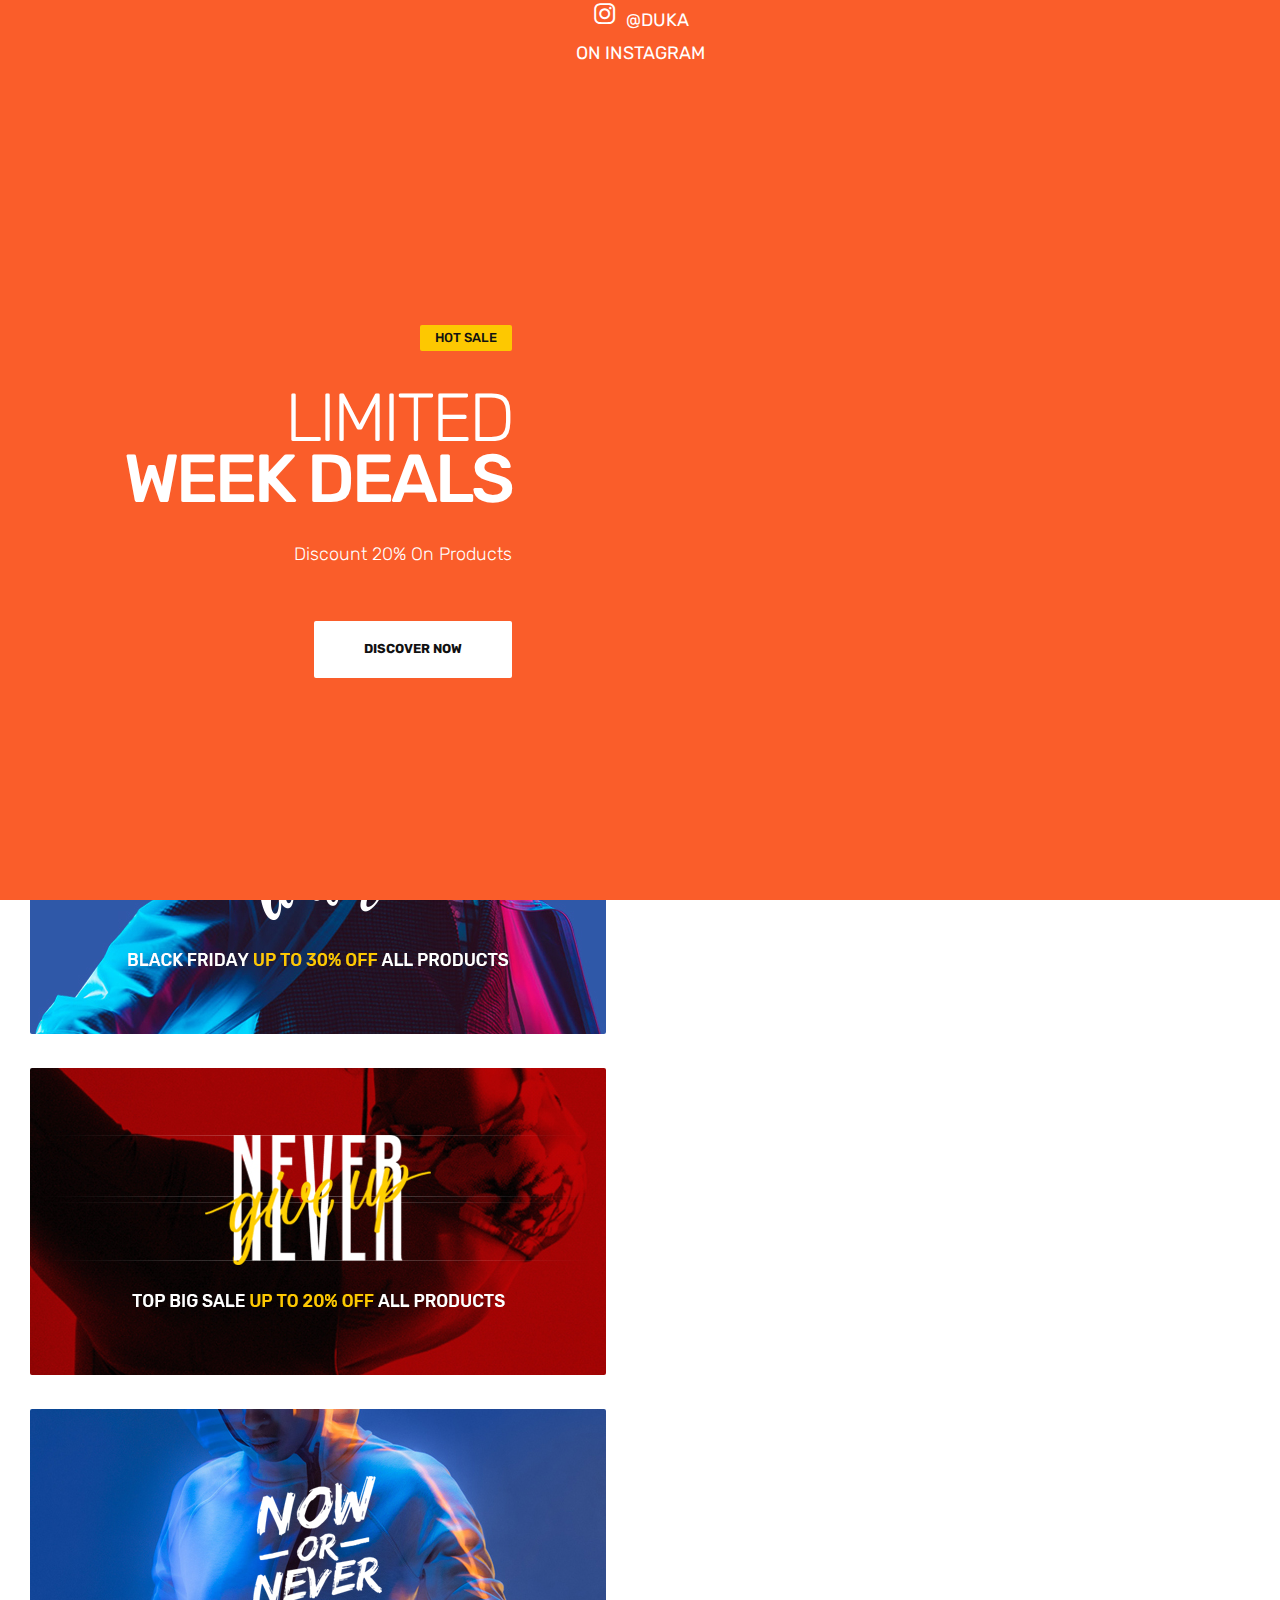
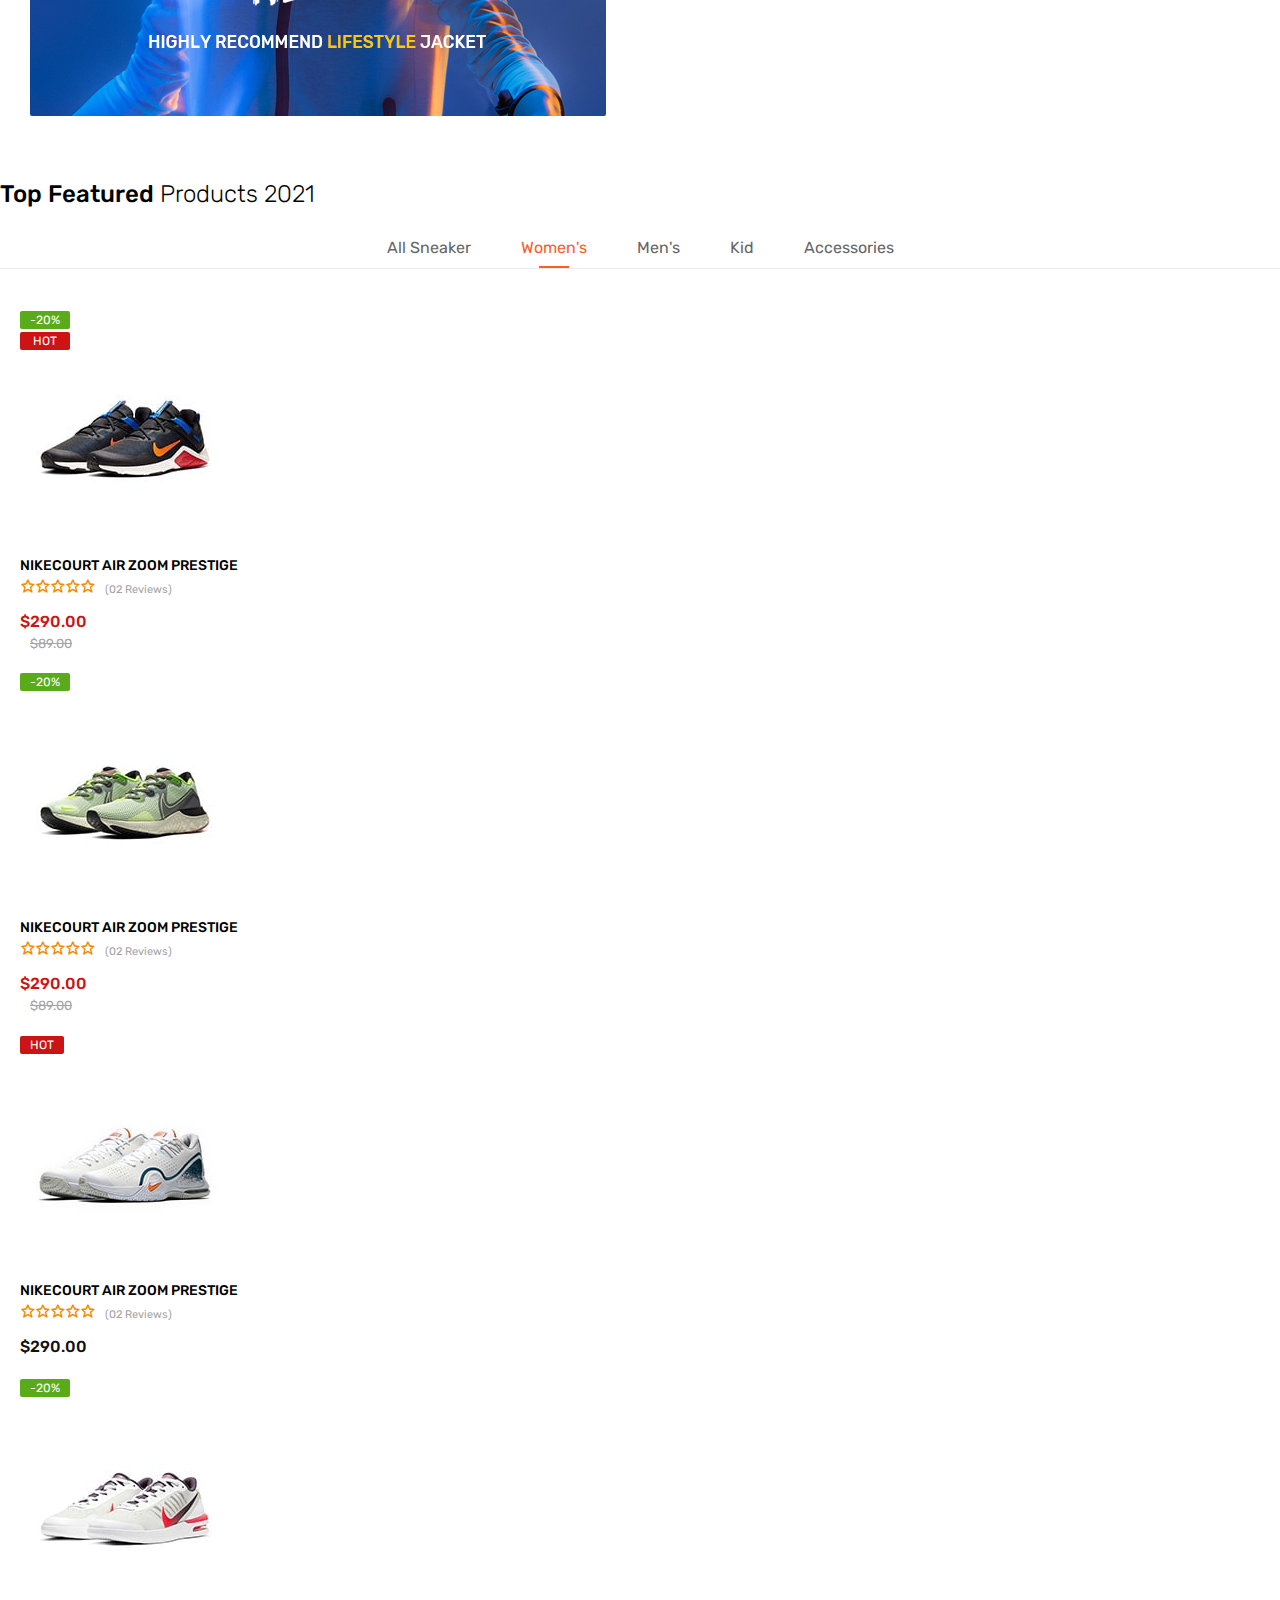
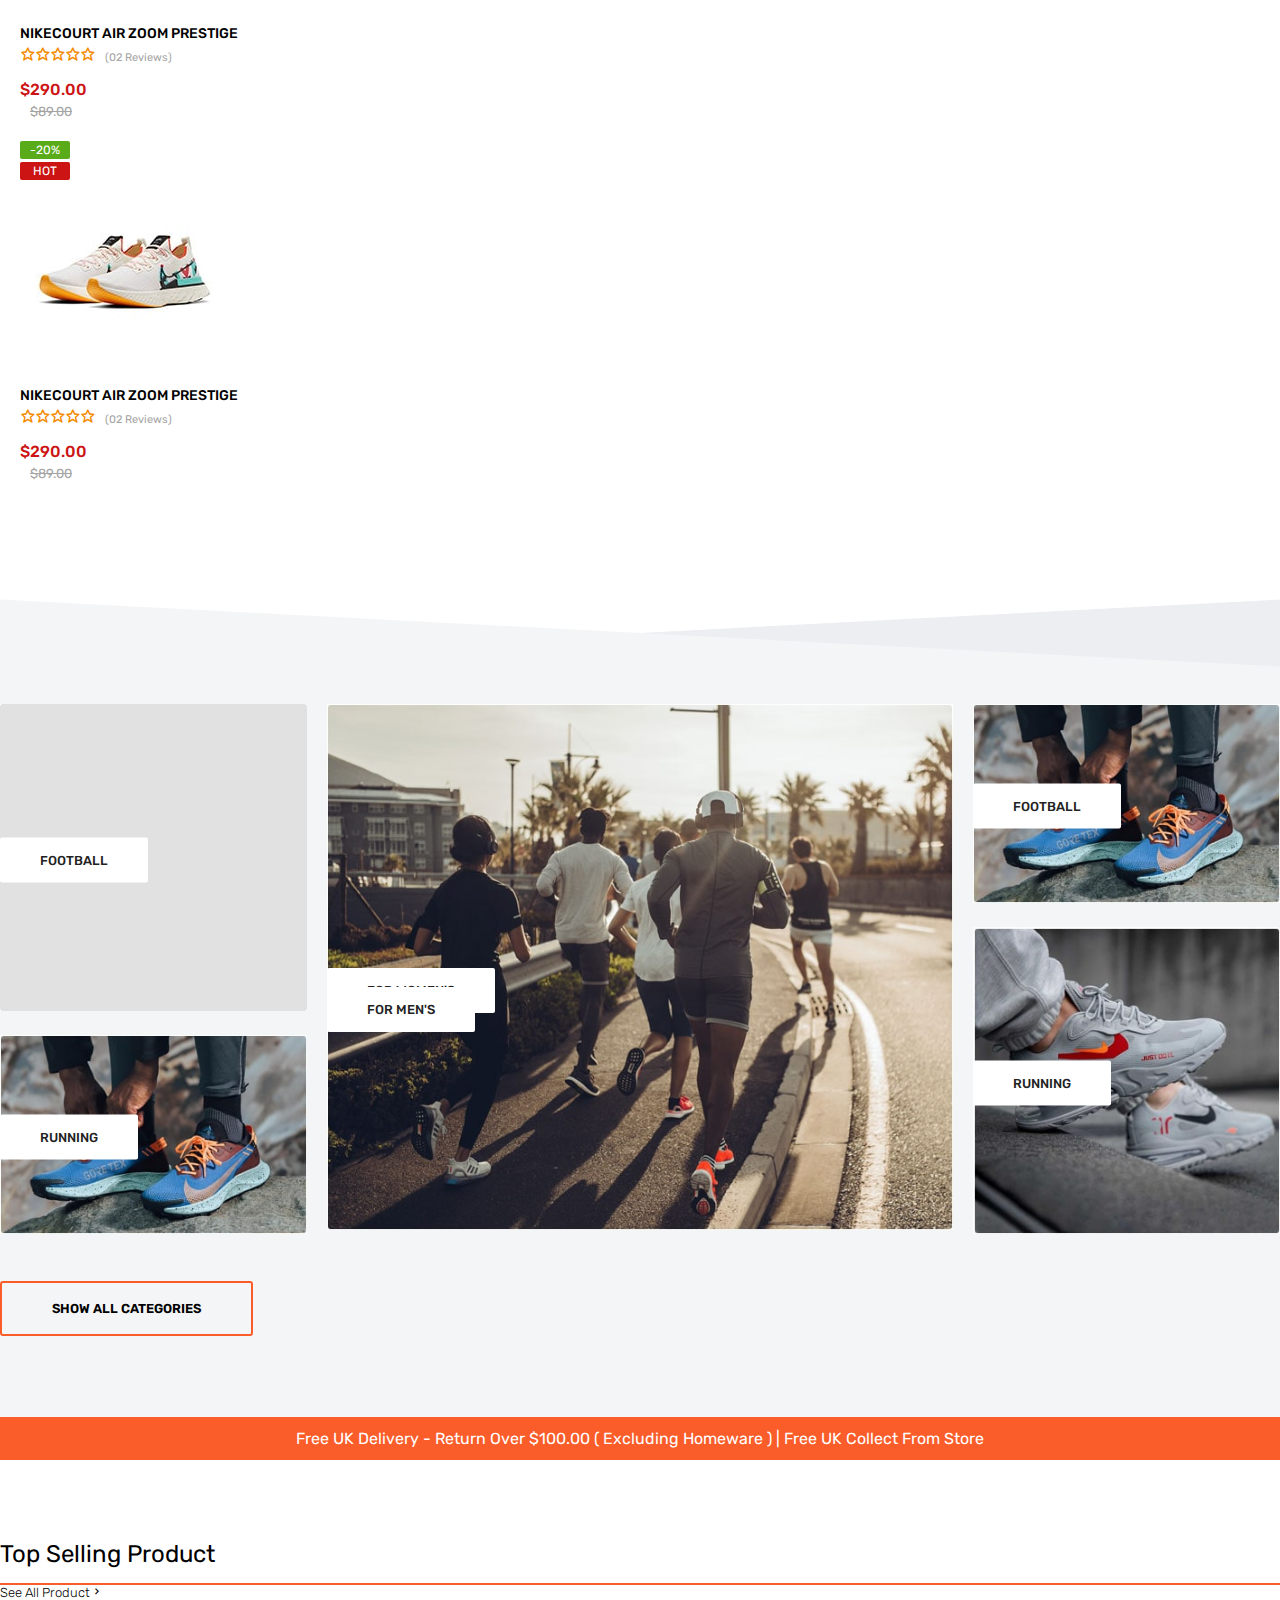
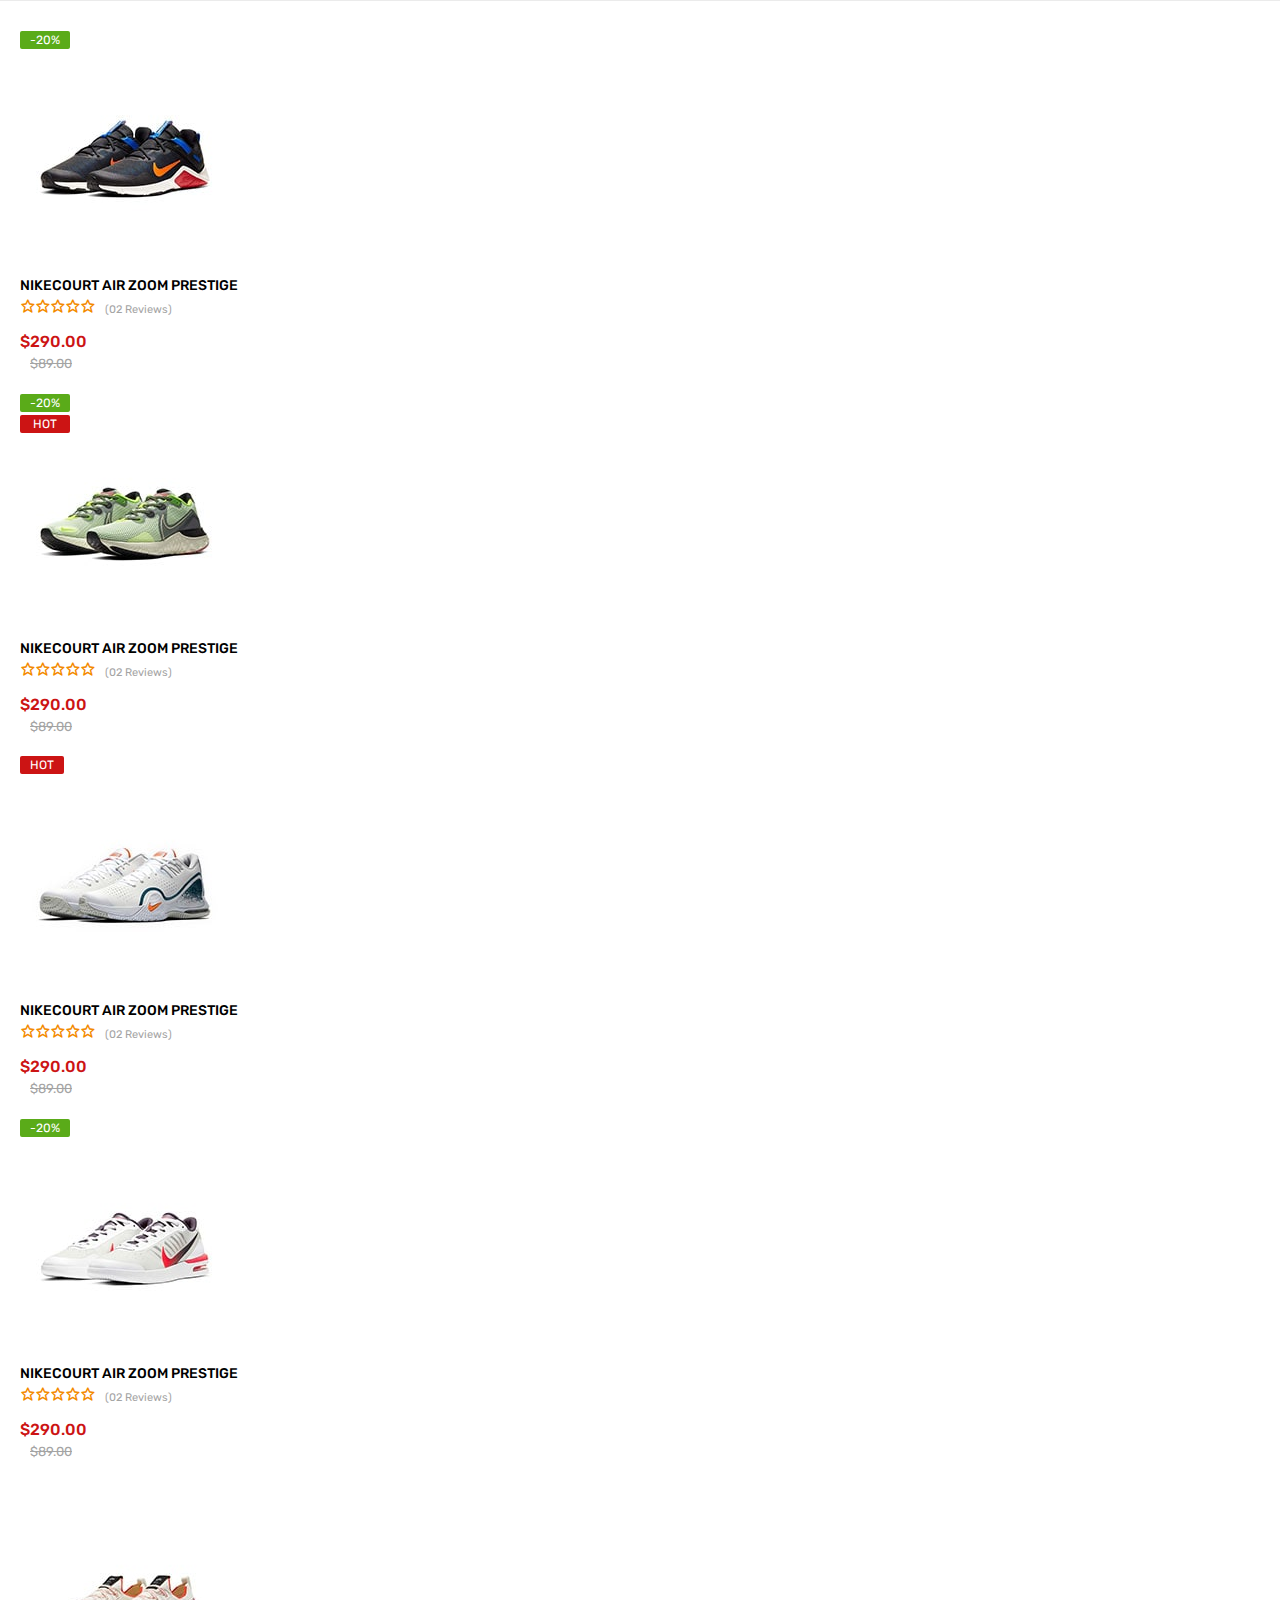
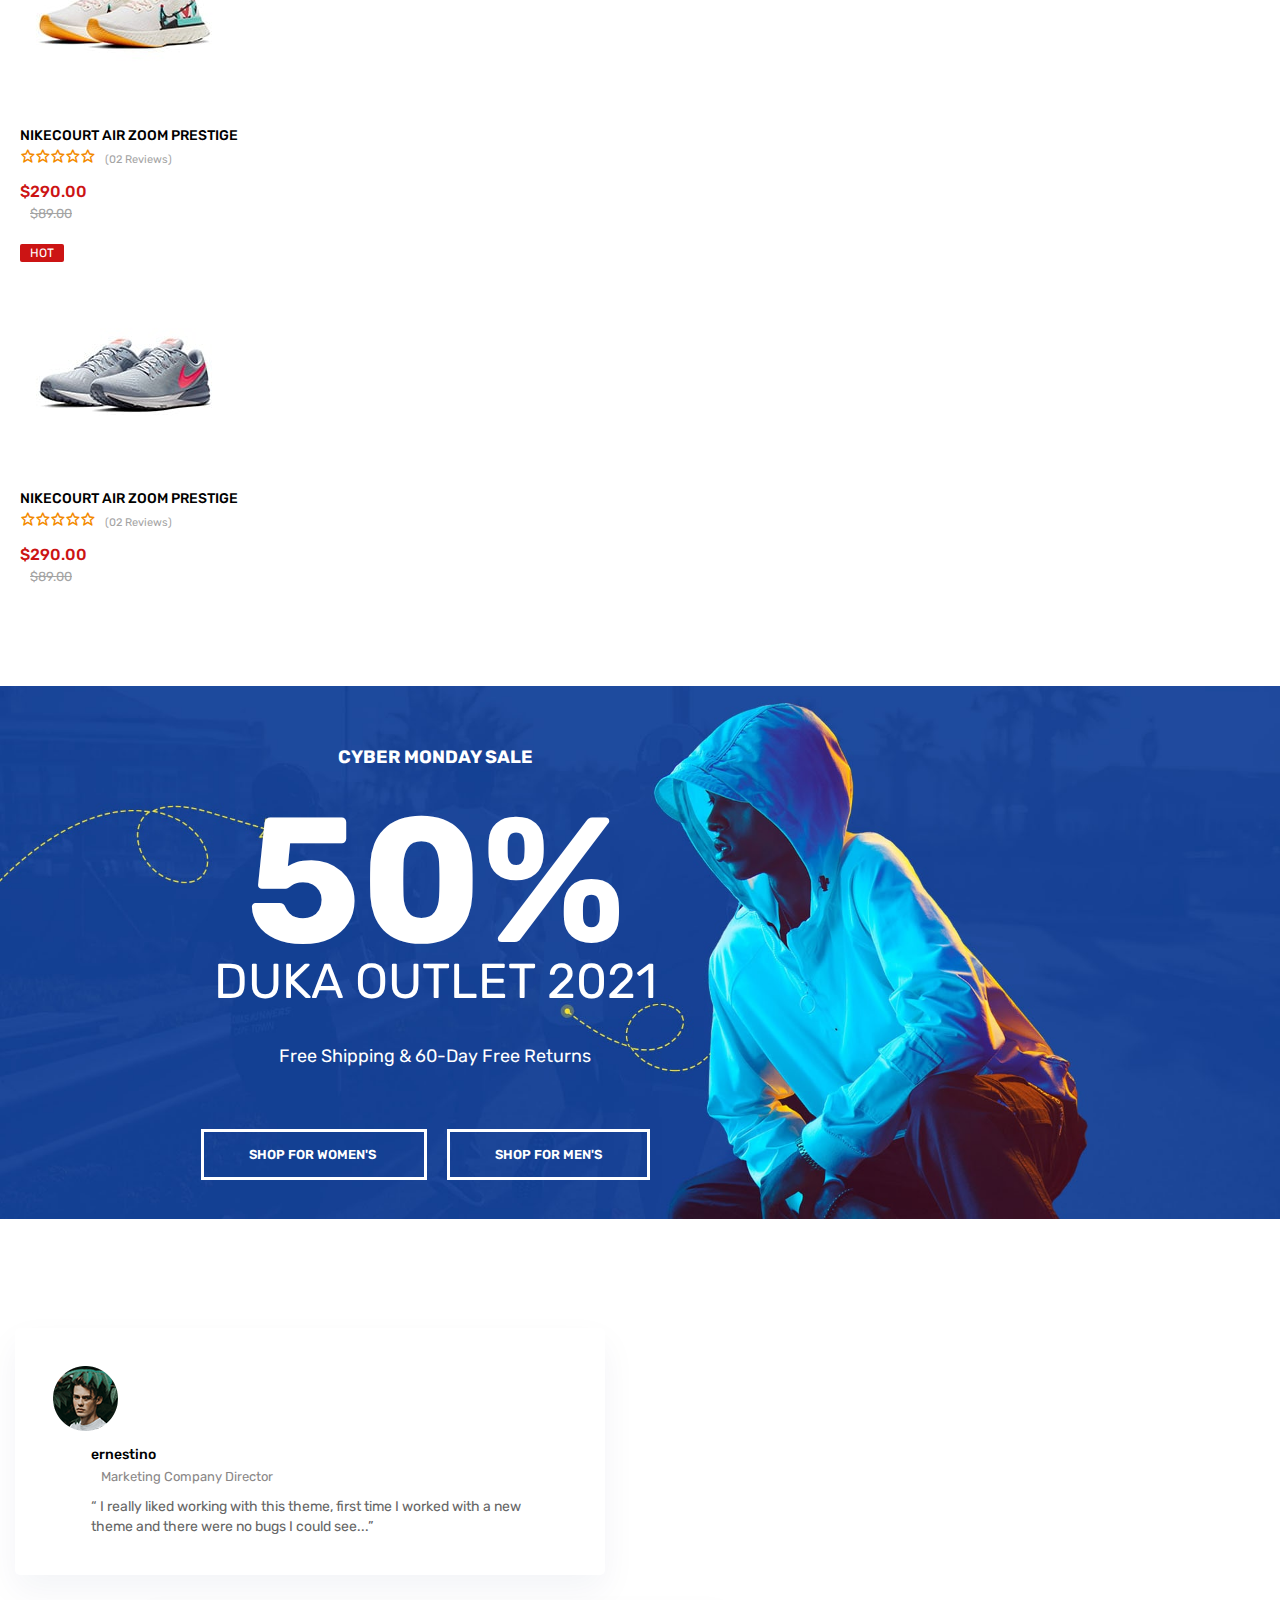
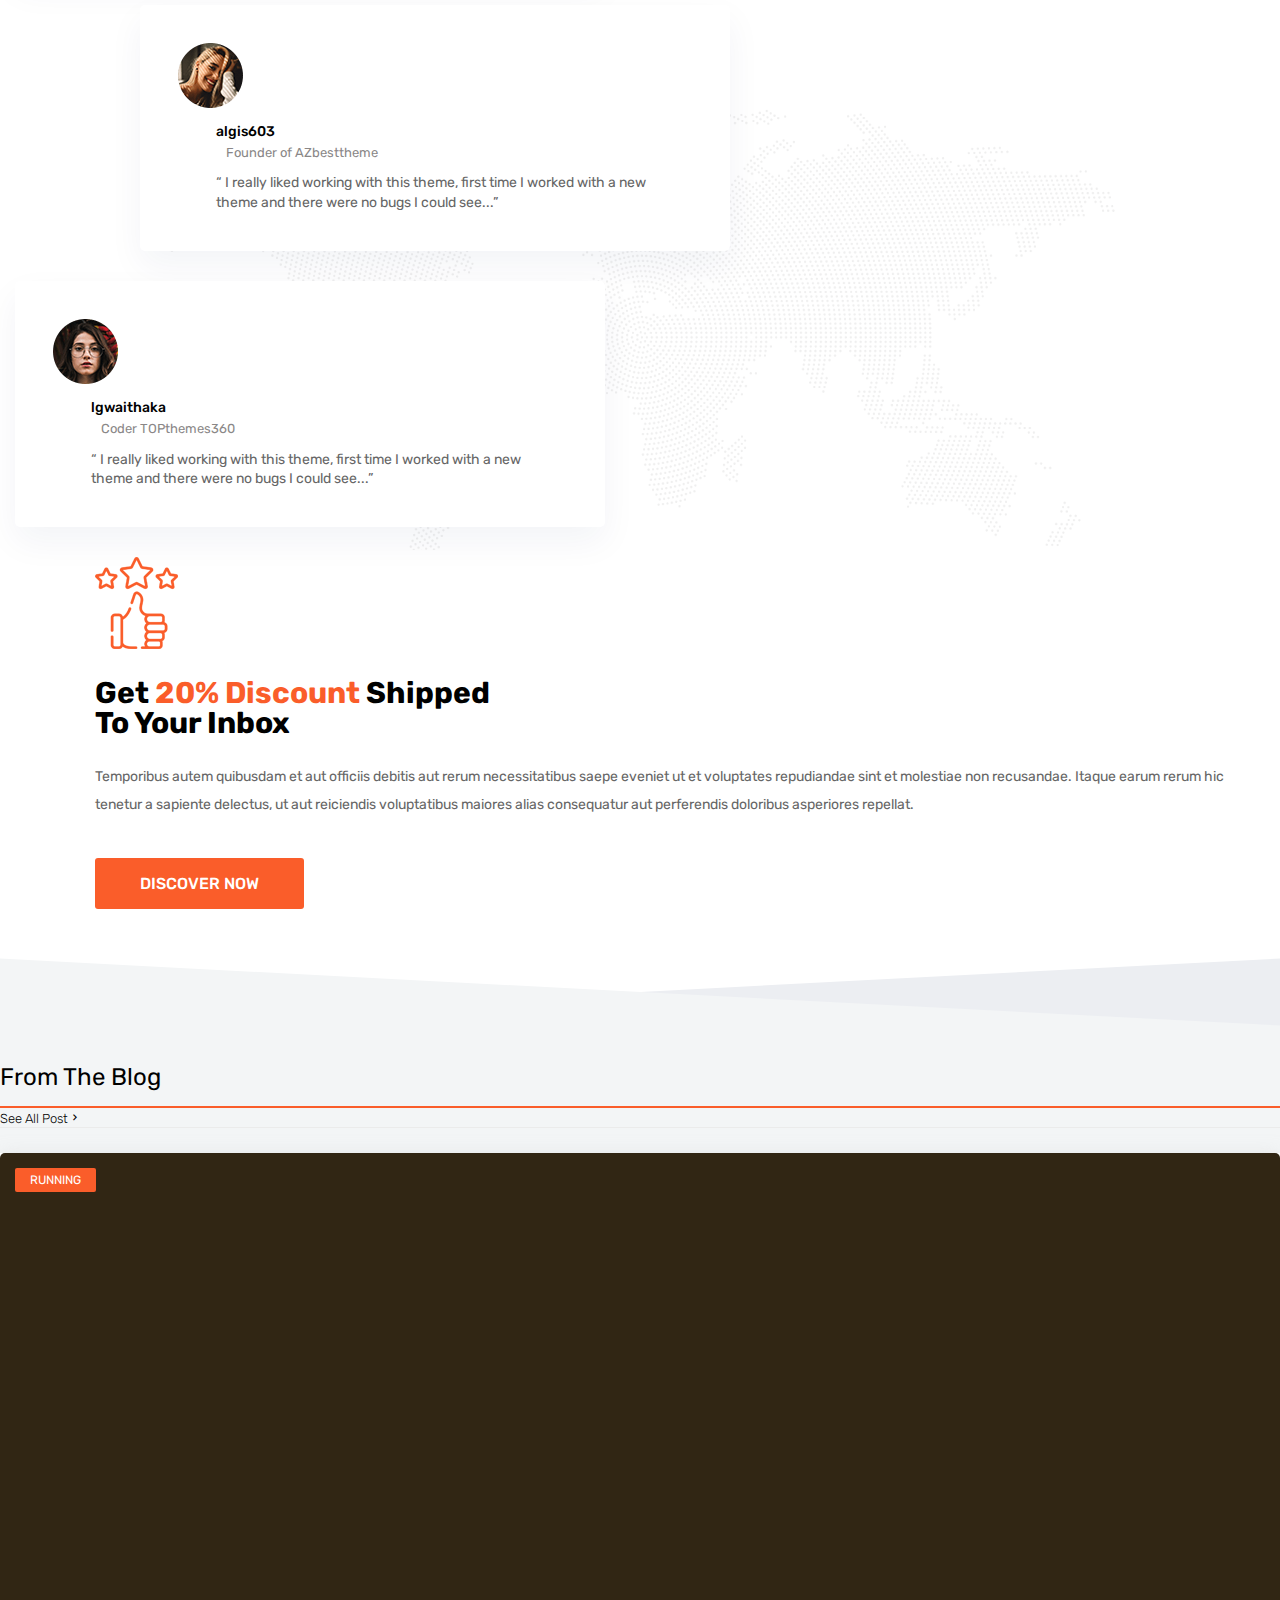
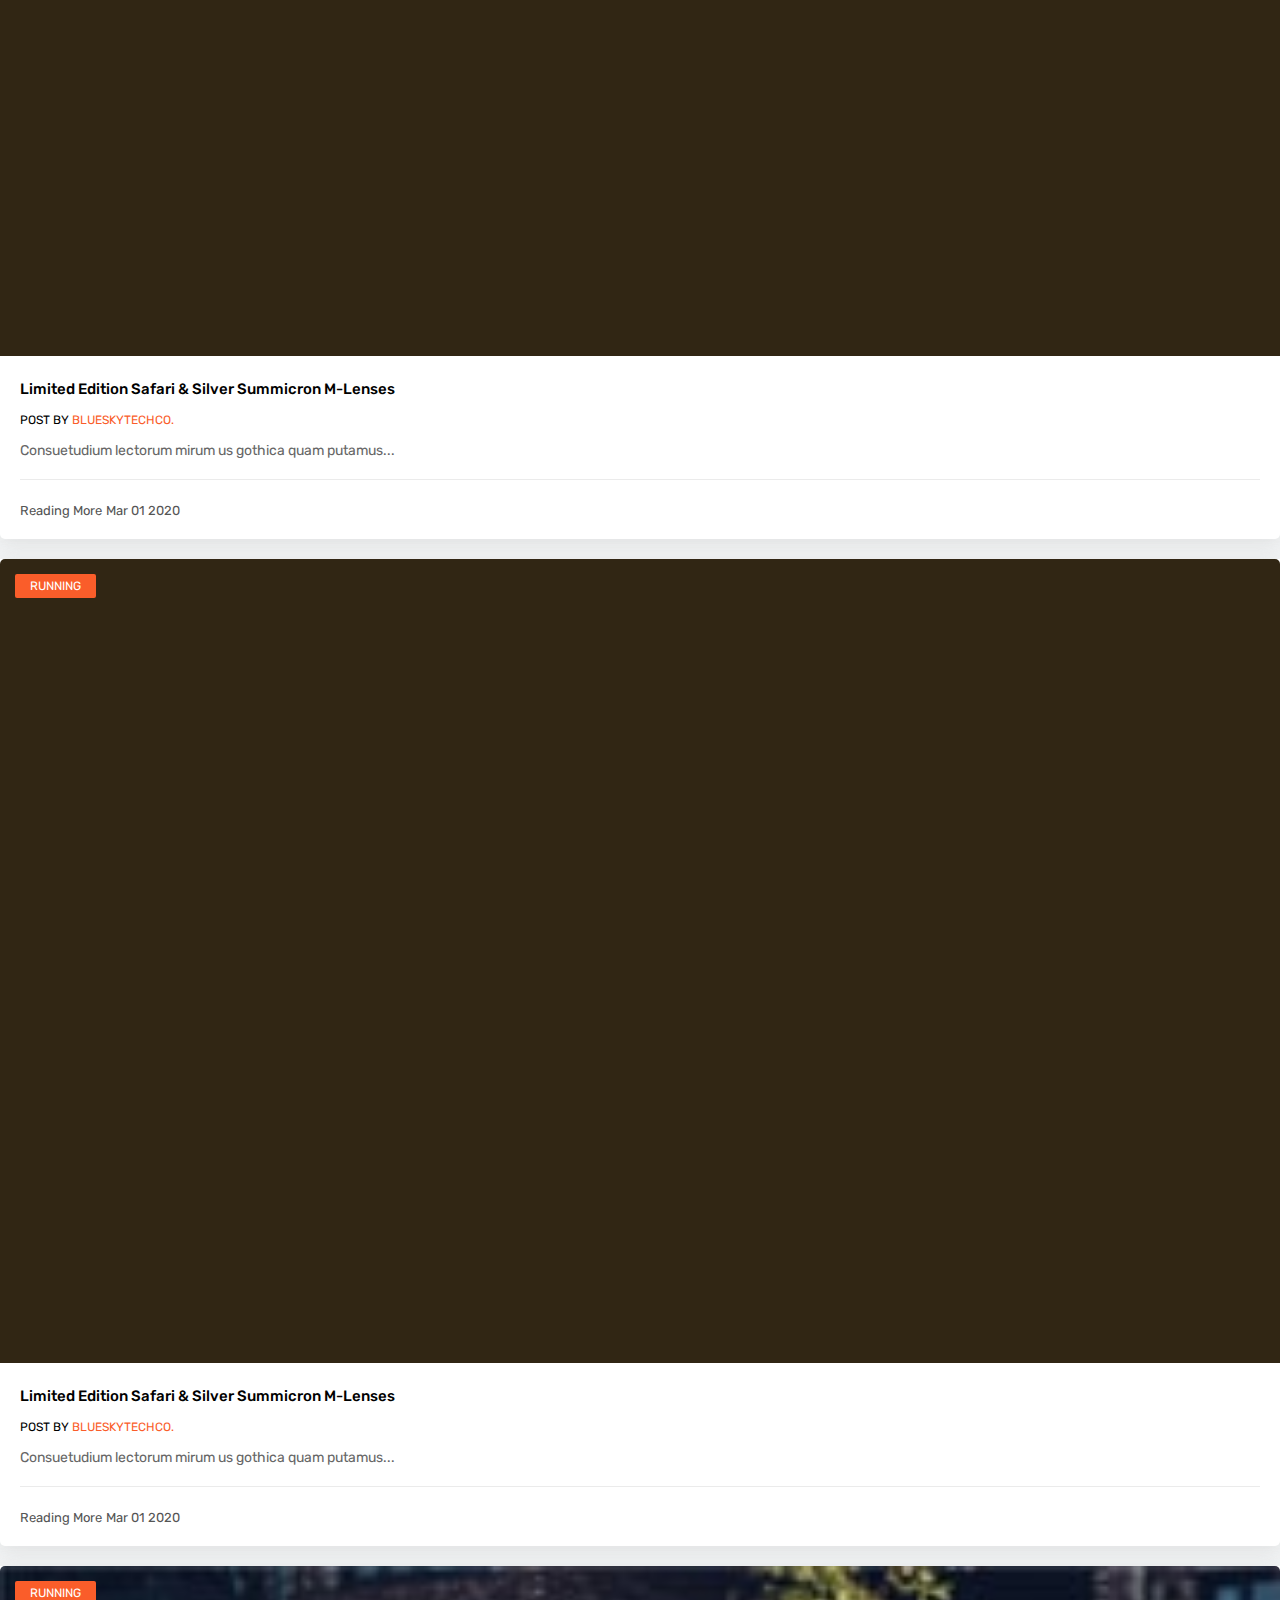
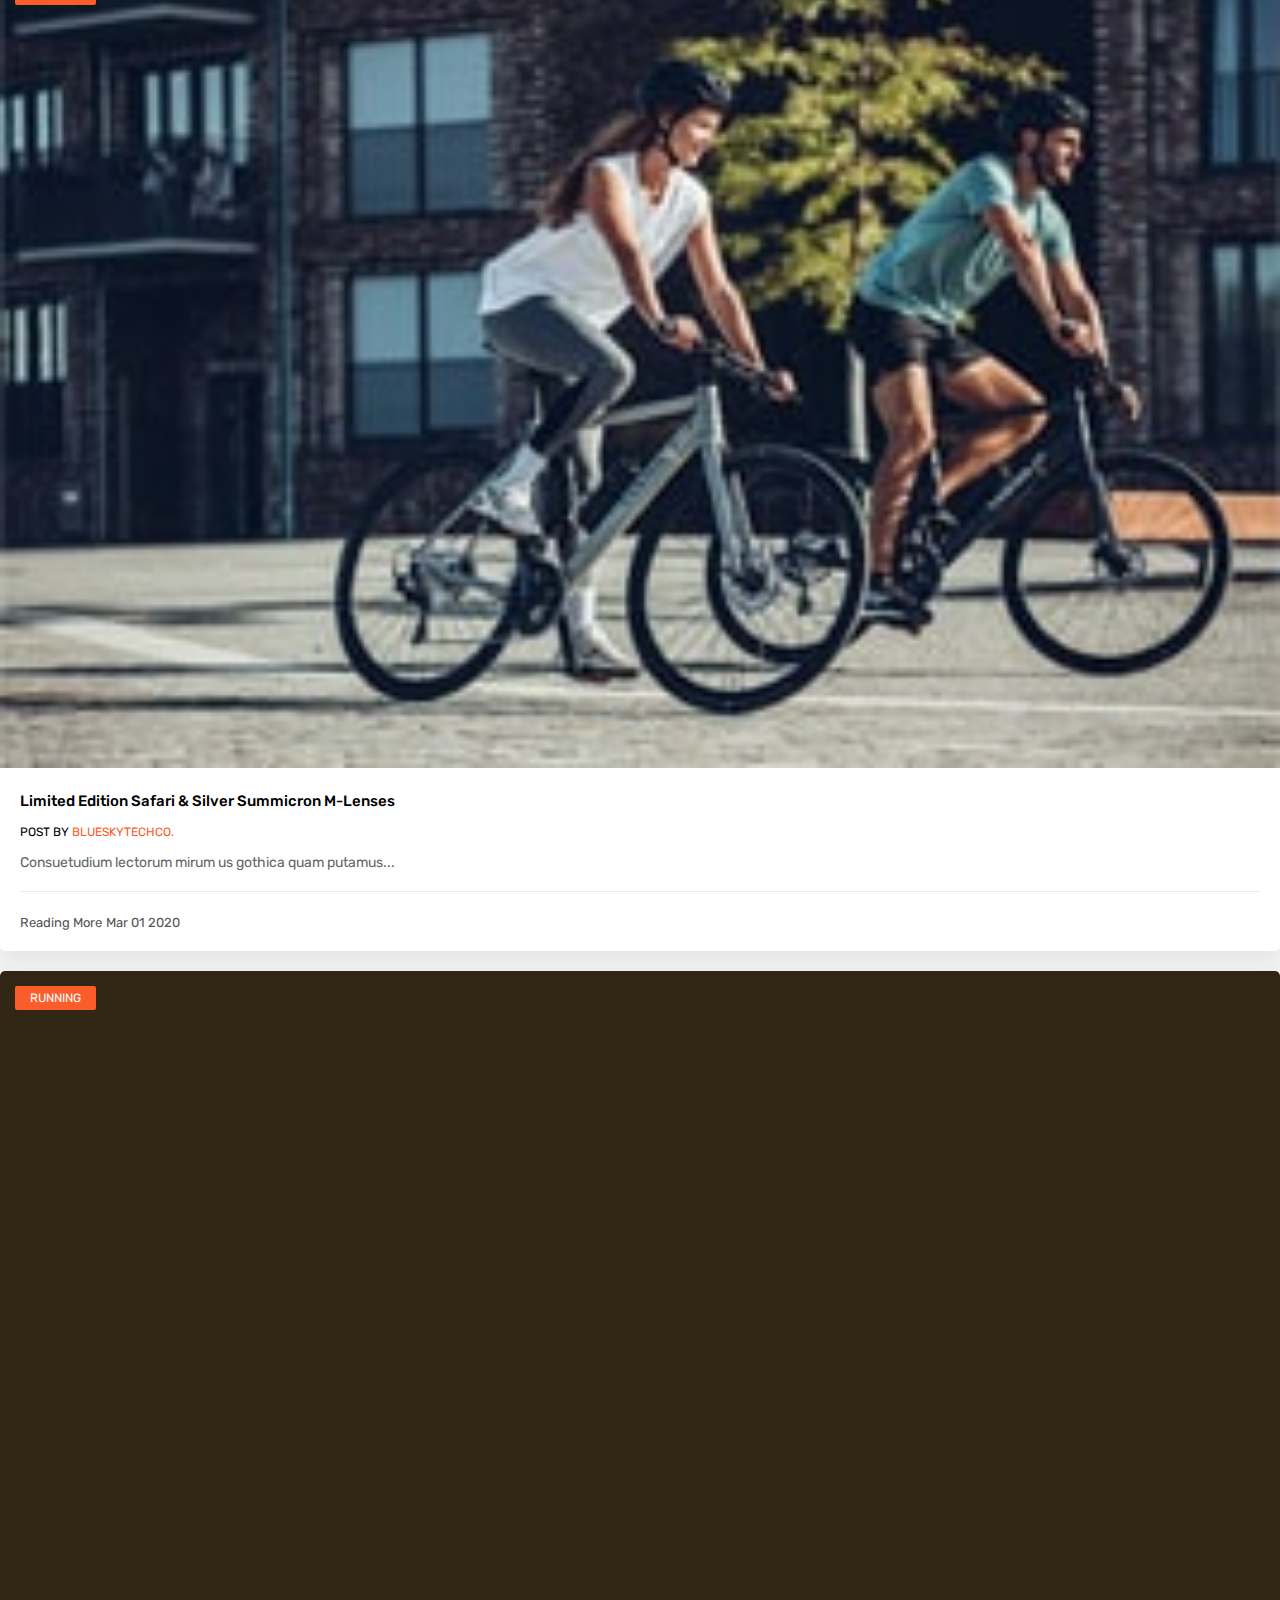
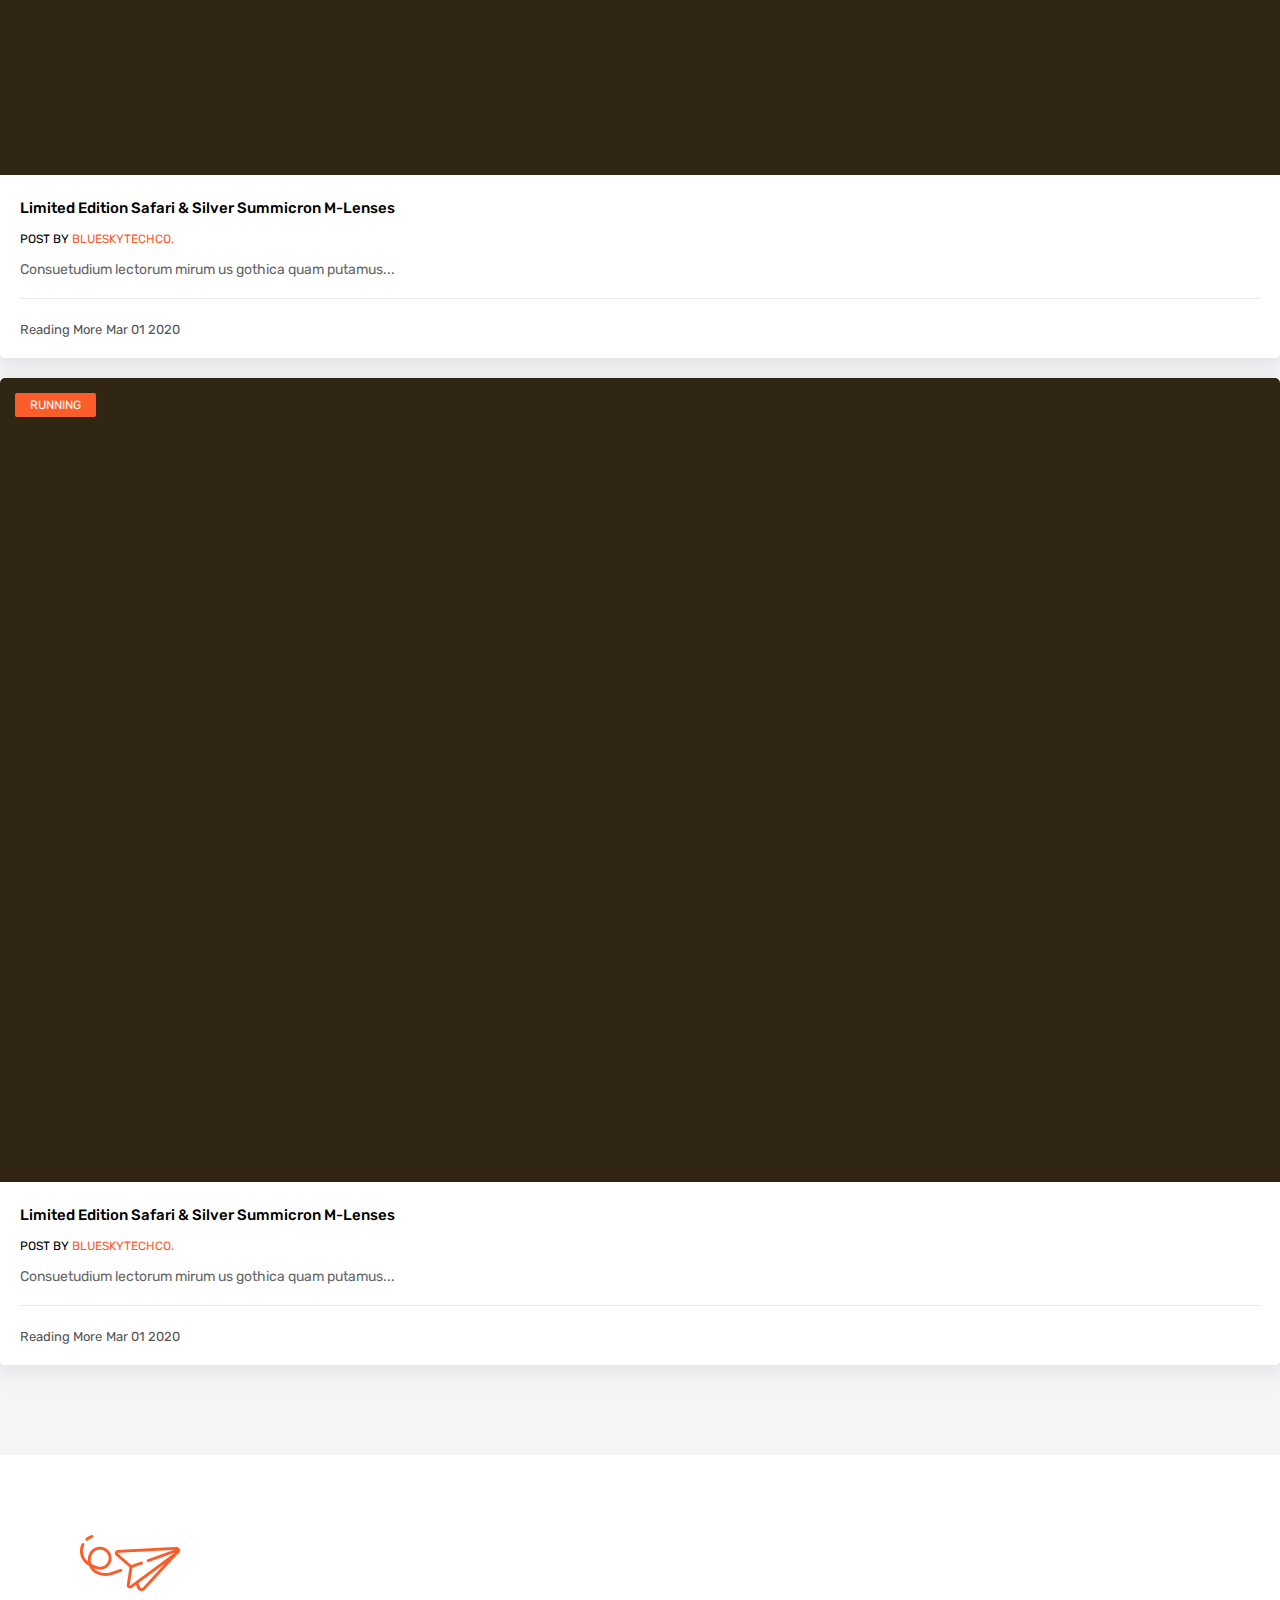
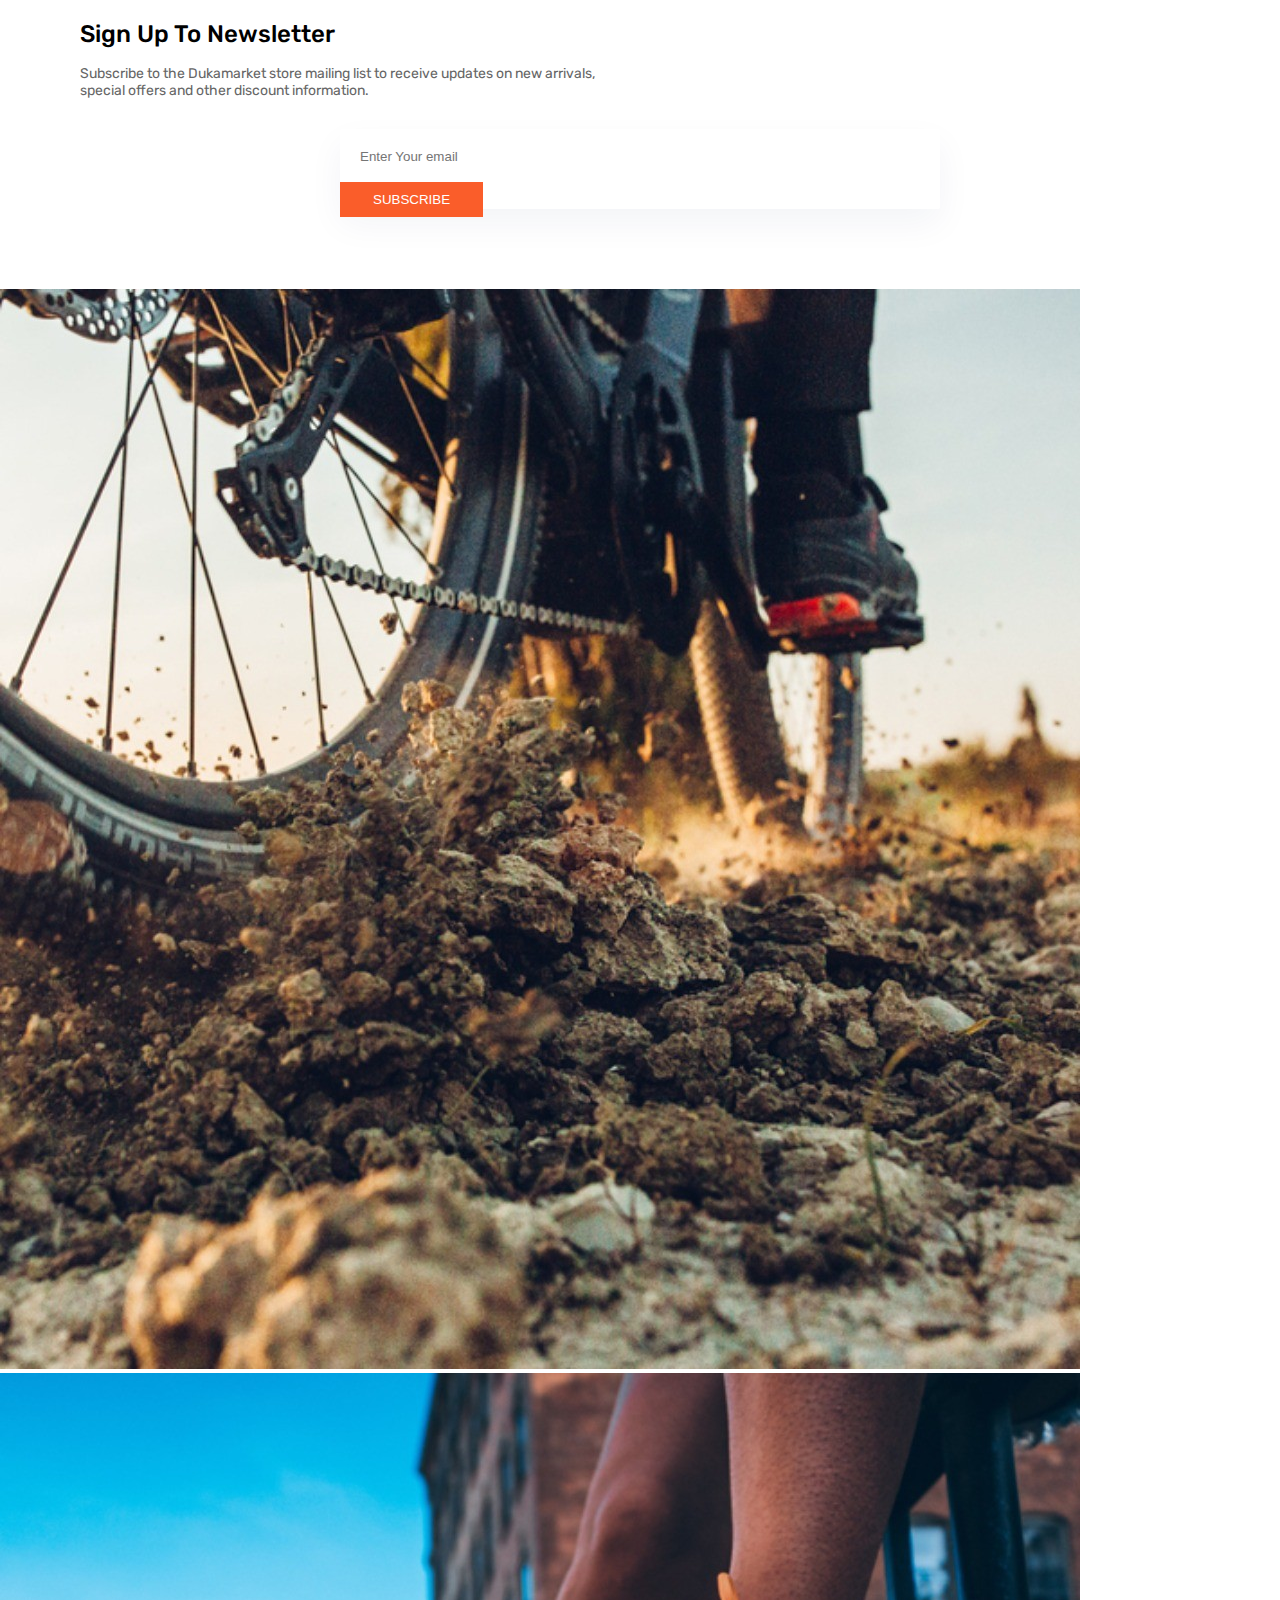
<file: index.html>
<!DOCTYPE html>
<html lang="en">

<head>
    <meta charset="UTF-8">
    <meta http-equiv="X-UA-Compatible" content="IE=edge">
    <meta name="viewport" content="width=device-width, initial-scale=1, shrink-to-fit=no">
    <title>Document</title>
    <link rel="stylesheet" href="https://cdn.jsdelivr.net/npm/bootstrap@4.6.0/dist/css/bootstrap.min.css"
        integrity="sha384-B0vP5xmATw1+K9KRQjQERJvTumQW0nPEzvF6L/Z6nronJ3oUOFUFpCjEUQouq2+l" crossorigin="anonymous">
    <link rel="stylesheet" href="https://cdnjs.cloudflare.com/ajax/libs/animate.css/4.1.1/animate.min.css" />
    <link href='https://unpkg.com/boxicons@2.0.9/css/boxicons.min.css' rel='stylesheet'>
    <link rel="stylesheet" href="./css/style.css">
</head>

<body>
    <!-- Header Section Begin -->
    <header class="header">
        <!-- top-header -->
        <div class="bg-second">
            <div class="container-header">
                <div class="top-header align-items-center">
                    <ul class="hidden-sm devided d-flex">
                        <li class="dropdown">
                            <div class="language"> <a href="">Language: English <i class='bx bxs-chevron-down'></i></a>
                            </div>
                            <ul class="dropdown-content">
                                <li><a href="#">Vietnamese</a></li>
                                <li><a href="#">Japan</a></li>
                                <li><a href="#">French</a></li>
                                <li><a href="#">Spain</a></li>
                            </ul>
                        </li>
                        <li class="dropdown">
                            <div class="currency"> <a href="">Currency: USD <i class='bx bxs-chevron-down'></i></a>
                            </div>
                            <ul class="dropdown-content">
                                <li><a href="#">VND</a></li>
                                <li><a href="#">JPY</a></li>
                                <li><a href="#">EUR</a></li>
                            </ul>
                        </li>
                        <li><a href="#">Need Help?+001 123 456 789</a></li>
                    </ul>
                    <ul class="devided d-flex">
                        <li> <a href="#">About Us</a> </li>
                        <li> <a href="#">Order Tracking</a> </li>
                        <li> <a href="#">Contact Us</a> </li>
                        <li> <a href="#">FAQs</a> </li>
                    </ul>
                </div>
            </div>
        </div>
        <div class="container-header">
            <div class="mobile-menu"> <span class="mb-menu-toggle" id="mb-menu-toggle"> <i class='bx bx-menu'></i>
                </span>
                <a href="#" class="mb-logo"><img src="./images/logo.png" style="width: 162px;" alt=""></a>
                <ul class="user-menu">
                    <li><a href="#"><i class='bx bx-search'></i></a></li>
                    <li><a href="#"><i class='bx bx-user'></i></a></li>
                    <li><a href="#"><i class='bx bx-heart'></i></a></li>
                    <li> <a href="#"> <i class='bx bx-shopping-bag'></i> <span class="qty-cart">0</span> </a> </li>
                </ul>
            </div>
        </div>
        <div class="container-header">
            <div class="header-wrapper" id="header-wrapper"> <span class="mb-menu-toggle mb-menu-close"
                    id="mb-menu-close"> <i class='bx bx-x'></i> </span> <!-- mid header -->
                <div class="bg-main">
                    <div class="mid-header align-items-center"> <a href="#" class="logo"><img src="./images/logo.png"
                                style="width: 162px;" alt="logo"></a> <a href="" class="logo-name">Menu</a>
                        <nav class="bg-mid">
                            <div class="bottom-header d-flex align-items-center">
                                <ul class="main-menu d-flex">
                                    <li class="active"><a href="#">home</a></li> <!-- mega menu -->
                                    <li class="mega-dropdown"> <a href="#">Shop<i class='bx bxs-chevron-down'></i></a>
                                        <div class="mega-content">
                                            <ul>
                                                <li><a href="#">Wireless</a></li>
                                                <li><a href="#">Inear headphone</a></li>
                                                <li><a href="#">Overear headphone</a></li>
                                                <li><a href="#">sport headphone</a></li>
                                            </ul>
                                        </div>
                                    </li>
                                    <li class="mega-dropdown"> <a href="#">Page<i class='bx bxs-chevron-down'></i></a>
                                        <div class="mega-content">
                                            <ul>
                                                <li> <a href="">Store Locator</a> </li>
                                                <li> <a href="">Shop by brand</a> </li>
                                                <li> <a href="">Faq</a> </li>
                                            </ul>
                                        </div>
                                    </li>
                                    <li class="mega-dropdown"> <a href="#">Blog<i class='bx bxs-chevron-down'></i></a>
                                        <div class="mega-content">
                                            <ul>
                                                <li> <a href="">Newletter</a> </li>
                                                <li> <a href="">Author</a> </li>
                                                <li> <a href="">Post</a> </li>
                                            </ul>
                                        </div>
                                    </li> <!-- end mega menu -->
                                    <li><a href="#">contact us</a></li>
                                    <li><a href="#">about us</a></li>
                                </ul>
                            </div>
                        </nav>
                        <ul class="user-menu">
                            <li><a href="#"><i class='bx bx-search'></i></a></li>
                            <li><a href="#"><i class='bx bx-user'></i></a></li>
                            <li><a href="#"><i class='bx bx-heart'></i></a></li>
                            <li> <a href="#"> <i class='bx bx-shopping-bag'></i> <span class="qty-cart">0</span> </a>
                            </li>
                        </ul>
                    </div>
                </div> <!-- end mid header -->
            </div>
        </div>
    </header> <!-- Header Section End -->
    <main>
        <div class="page-main">
            <!-- Section Hero -->
            <section class="hero">
                <div class="hero-items">
                    <div class="hero-img"> <img src="images/slider.jpg" class="hero-xl" alt="hero-xl" width="100%"> <img
                            src="images/slider2.jpg" class="hero-mb" alt="hero-mb" width="100%"> </div>
                    <div class="hero-text right_center"> <span class="animate__animated animate__fadeInUp">Hot
                            sale</span>
                        <h2 class="animate__animated animate__fadeInRight" style="font-weight: 300;">Limited</h2>
                        <h2 class="animate__animated animate__fadeInLeft">week deals</h2>
                        <p class="animate__animated animate__zoomIn">Discount 20% On Products</p> <a
                            class="animate__animated animate__zoomIn" href="#">Discover Now</a>
                    </div>
                </div>
            </section>
            <!--End Section Hero -->
            <!-- Section banner -->
            <section class="banner">
                <div class="container">
                    <div class="banner-body row">
                        <div class="col-lg-4 col-sm-6">
                            <div class="banner-item"> <a href=""> <img src="images/3_1.jpg" alt=""> </a> </div>
                        </div>
                        <div class="col-lg-4 col-sm-6">
                            <div class="banner-item"> <a href=""> <img src="images/2_4.jpg" alt=""> </a> </div>
                        </div>
                        <div class="col-lg-4 col-sm-6">
                            <div class="banner-item"> <a href="#"> <img src="images/1_2.jpg" alt=""> </a> </div>
                        </div>
                    </div>
                </div>
            </section>
            <!--End Section baner -->
            <section class="product">
                <div class="container">
                    <div class="title text-center">
                        <h3><span style="font-weight: 500;">Top Featured</span> Products 2021</h3>
                    </div>
                    <ul class="filter-controls table-responsive-sm">
                        <li> <a href="#">All Sneaker</a> </li>
                        <li class="active"> <a href="#">Women's</a> </li>
                        <li> <a href="#">Men's</a> </li>
                        <li> <a href="#">Kid</a> </li>
                        <li> <a href="#">Accessories</a> </li>
                    </ul>
                    <div class="product-row row row-cols-2 row-cols-md-3 row-cols-lg-4 row-cols-xl-5">
                        <div class="col product-item"> <a href="#"> <img src="images/product-sale1.jpg" alt=""> </a>
                            <div class="product-label"> <span class="sale">-20%</span> <span class="hot">Hot</span>
                            </div>
                            <div class="product-item-text"> <a href="#">
                                    <h4>NikeCourt Air Zoom Prestige</h4>
                                </a>
                                <div class="rating"> <i class='bx bx-star'></i> <i class='bx bx-star'></i> <i
                                        class='bx bx-star'></i> <i class='bx bx-star'></i> <i class='bx bx-star'></i>
                                    <span>(02 Reviews)</span>
                                </div>
                                <div class="price d-flex align-items-center">
                                    <div class="price-new"> <span>$290.00</span> </div>
                                    <div class="price-old"> <span>$89.00</span> </div>
                                </div>
                            </div>
                        </div>
                        <div class="col product-item"> <a href="#"> <img src="images/product-sale2.jpg" alt=""> </a>
                            <div class="product-label"> <span class="sale">-20%</span> </div>
                            <div class="product-item-text"> <a href="#">
                                    <h4>NikeCourt Air Zoom Prestige</h4>
                                </a>
                                <div class="rating"> <i class='bx bx-star'></i> <i class='bx bx-star'></i> <i
                                        class='bx bx-star'></i> <i class='bx bx-star'></i> <i class='bx bx-star'></i>
                                    <span>(02 Reviews)</span>
                                </div>
                                <div class="price d-flex align-items-center">
                                    <div class="price-new"> <span>$290.00</span> </div>
                                    <div class="price-old"> <span>$89.00</span> </div>
                                </div>
                            </div>
                        </div>
                        <div class="col product-item"> <a href="#"> <img src="images/product-sale3.jpg" alt=""> </a>
                            <div class="product-label"> <span class="hot">Hot</span> </div>
                            <div class="product-item-text"> <a href="#">
                                    <h4>NikeCourt Air Zoom Prestige</h4>
                                </a>
                                <div class="rating"> <i class='bx bx-star'></i> <i class='bx bx-star'></i> <i
                                        class='bx bx-star'></i> <i class='bx bx-star'></i> <i class='bx bx-star'></i>
                                    <span>(02 Reviews)</span>
                                </div>
                                <div class="price d-flex align-items-center">
                                    <div class="price-new"> <span class="price-final">$290.00</span> </div>
                                </div>
                            </div>
                        </div>
                        <div class="col product-item"> <a href="#"> <img src="images/product-sale4.jpg" alt=""> </a>
                            <div class="product-label"> <span class="sale">-20%</span> </div>
                            <div class="product-item-text"> <a href="#">
                                    <h4>NikeCourt Air Zoom Prestige</h4>
                                </a>
                                <div class="rating"> <i class='bx bx-star'></i> <i class='bx bx-star'></i> <i
                                        class='bx bx-star'></i> <i class='bx bx-star'></i> <i class='bx bx-star'></i>
                                    <span>(02 Reviews)</span>
                                </div>
                                <div class="price d-flex align-items-center">
                                    <div class="price-new"> <span>$290.00</span> </div>
                                    <div class="price-old"> <span>$89.00</span> </div>
                                </div>
                            </div>
                        </div>
                        <div class="col product-item"> <a href="#"> <img src="images/product-sale5.jpg" alt=""> </a>
                            <div class="product-label"> <span class="sale">-20%</span> <span class="hot">Hot</span>
                            </div>
                            <div class="product-item-text"> <a href="#">
                                    <h4>NikeCourt Air Zoom Prestige</h4>
                                </a>
                                <div class="rating"> <i class='bx bx-star'></i> <i class='bx bx-star'></i> <i
                                        class='bx bx-star'></i> <i class='bx bx-star'></i> <i class='bx bx-star'></i>
                                    <span>(02 Reviews)</span>
                                </div>
                                <div class="price d-flex align-items-center">
                                    <div class="price-new"> <span>$290.00</span> </div>
                                    <div class="price-old"> <span>$89.00</span> </div>
                                </div>
                            </div>
                        </div>
                    </div>
                </div>
            </section> <!-- Section categories -->
            <section class="categories blog-banner" style="background: #f3f5f6; ">
                <div class="container">
                    <div class="categories-row">
                        <div class="categories-grid categories-banner categories-left">
                            <div class="categories-item ">
                                <div class="categories-img"> <img src="./images/cate1.jpg" alt=""> </div>
                                <div class="categories-text d-flex"> <a href="#"> <span
                                            class="btn small">football</span> </a> </div>
                            </div>
                            <div class="categories-item">
                                <div class="categories-img"> <img src="images/cate3.jpg" alt=""> </div>
                                <div class="categories-text d-flex"> <a href="#"> <span class="btn small">running</span>
                                    </a> </div>
                            </div>
                        </div>
                        <div class="categories-grid categories-banner categories-center">
                            <div class="categories-item">
                                <div class="categories-img"> <img src="images/cate2.jpg" alt=""> </div>
                                <div class="categories-text content d-flex">
                                    <div class="categories-text-left"> <a href="#"> <span class="btn small">For
                                                Women's</span> </a> </div>
                                    <div class="categories-text-right"> <a href="#"> <span class="btn small">For
                                                men's</span> </a> </div>
                                </div>
                            </div>
                        </div>
                        <div class="categories-grid categories-banner categories-right">
                            <div class="categories-item">
                                <div class="categories-img"> <img src="images/cate3.jpg" alt=""> </div>
                                <div class="categories-text d-flex"> <a href="#"> <span
                                            class="btn small">football</span> </a> </div>
                            </div>
                            <div class="categories-item">
                                <div class="categories-img"> <img src="images/cate4.jpg" alt=""> </div>
                                <div class="categories-text d-flex"> <a href="#"> <span class="btn small">running</span>
                                    </a> </div>
                            </div>
                        </div>
                    </div>
                    <div class="categories-button text-center"> <a href="#">Show all categories</a> </div>
                </div>
            </section>
            <!--End Section categories -->
            <!-- Section shiping -->
            <section class="shipping">
                <p>Free UK Delivery - Return Over $100.00 ( Excluding Homeware ) | Free UK Collect From Store</p>
            </section>
            <!--End Section shiping -->
            <!-- Section product featrued -->
            <section class="product-sale">
                <div class="container">
                    <div class="product-title d-flex">
                        <h3 class="left-title">Top Selling Product</h3> <a href="#"> <span>See All Product<i
                                    class='bx bx-chevron-right'></i></span> </a>
                    </div>
                    <div class="product-row row row-cols-2">
                        <div class="col-xl-2 col-sm-6 col-lg-3 col-md-4 product-item"> <a href="#"> <img
                                    src="images/product-sale1.jpg" alt=""> </a>
                            <div class="product-label"> <span class="sale">-20%</span> </div>
                            <div class="product-item-text"> <a href="#">
                                    <h4>NikeCourt Air Zoom Prestige</h4>
                                </a>
                                <div class="rating"> <i class='bx bx-star'></i> <i class='bx bx-star'></i> <i
                                        class='bx bx-star'></i> <i class='bx bx-star'></i> <i class='bx bx-star'></i>
                                    <span>(02 Reviews)</span>
                                </div>
                                <div class="price d-flex align-items-center">
                                    <div class="price-new"> <span>$290.00</span> </div>
                                    <div class="price-old"> <span>$89.00</span> </div>
                                </div>
                            </div>
                        </div>
                        <div class="col-xl-2 col-sm-6 col-lg-3 col-md-4 product-item"> <a href="#"> <img
                                    src="images/product-sale2.jpg" alt=""> </a>
                            <div class="product-label"> <span class="sale">-20%</span> <span class="hot">Hot</span>
                            </div>
                            <div class="product-item-text"> <a href="#">
                                    <h4>NikeCourt Air Zoom Prestige</h4>
                                </a>
                                <div class="rating"> <i class='bx bx-star'></i> <i class='bx bx-star'></i> <i
                                        class='bx bx-star'></i> <i class='bx bx-star'></i> <i class='bx bx-star'></i>
                                    <span>(02 Reviews)</span>
                                </div>
                                <div class="price d-flex align-items-center">
                                    <div class="price-new"> <span>$290.00</span> </div>
                                    <div class="price-old"> <span>$89.00</span> </div>
                                </div>
                            </div>
                        </div>
                        <div class="col-xl-2 col-sm-6 col-lg-3 col-md-4 product-item"> <a href="#"> <img
                                    src="images/product-sale3.jpg" alt=""> </a>
                            <div class="product-label"> <span class="hot">Hot</span> </div>
                            <div class="product-item-text"> <a href="#">
                                    <h4>NikeCourt Air Zoom Prestige</h4>
                                </a>
                                <div class="rating"> <i class='bx bx-star'></i> <i class='bx bx-star'></i> <i
                                        class='bx bx-star'></i> <i class='bx bx-star'></i> <i class='bx bx-star'></i>
                                    <span>(02 Reviews)</span>
                                </div>
                                <div class="price d-flex align-items-center">
                                    <div class="price-new"> <span>$290.00</span> </div>
                                    <div class="price-old"> <span>$89.00</span> </div>
                                </div>
                            </div>
                        </div>
                        <div class="col-xl-2 col-sm-6 col-lg-3 col-md-4 product-item"> <a href="#"> <img
                                    src="images/product-sale4.jpg" alt=""> </a>
                            <div class="product-label"> <span class="sale">-20%</span> </div>
                            <div class="product-item-text"> <a href="#">
                                    <h4>NikeCourt Air Zoom Prestige</h4>
                                </a>
                                <div class="rating"> <i class='bx bx-star'></i> <i class='bx bx-star'></i> <i
                                        class='bx bx-star'></i> <i class='bx bx-star'></i> <i class='bx bx-star'></i>
                                    <span>(02 Reviews)</span>
                                </div>
                                <div class="price d-flex align-items-center">
                                    <div class="price-new"> <span>$290.00</span> </div>
                                    <div class="price-old"> <span>$89.00</span> </div>
                                </div>
                            </div>
                        </div>
                        <div class="col-xl-2 col-sm-6 col-lg-3 col-md-4 product-item"> <a href="#"> <img
                                    src="images/product-sale5.jpg" alt=""> </a>
                            <!-- <div class="product-label">
                            <span class="hot">Hot</span>
                            <span class="sale">-20%</span>
                        </div> -->
                            <div class="product-item-text"> <a href="#">
                                    <h4>NikeCourt Air Zoom Prestige</h4>
                                </a>
                                <div class="rating"> <i class='bx bx-star'></i> <i class='bx bx-star'></i> <i
                                        class='bx bx-star'></i> <i class='bx bx-star'></i> <i class='bx bx-star'></i>
                                    <span>(02 Reviews)</span>
                                </div>
                                <div class="price d-flex align-items-center">
                                    <div class="price-new"> <span>$290.00</span> </div>
                                    <div class="price-old"> <span>$89.00</span> </div>
                                </div>
                            </div>
                        </div>
                        <div class="col-xl-2 col-sm-6 col-lg-3 col-md-4 product-item"> <a href="#"> <img
                                    src="images/product-sale6.jpg" alt=""> </a>
                            <div class="product-label"> <span class="hot">Hot</span> </div>
                            <div class="product-item-text"> <a href="#">
                                    <h4>NikeCourt Air Zoom Prestige</h4>
                                </a>
                                <div class="rating"> <i class='bx bx-star'></i> <i class='bx bx-star'></i> <i
                                        class='bx bx-star'></i> <i class='bx bx-star'></i> <i class='bx bx-star'></i>
                                    <span>(02 Reviews)</span>
                                </div>
                                <div class="price d-flex align-items-center">
                                    <div class="price-new"> <span>$290.00</span> </div>
                                    <div class="price-old"> <span>$89.00</span> </div>
                                </div>
                            </div>
                        </div>
                    </div>
                </div>
            </section>
            <!--End Section product featrued -->
            <!-- Section discount -->
            <section class="discount"> <img src="images/banner.jpg" alt="" style="width:100%;">
                <div class="discount-content">
                    <h6 class="size-18">CYBER MONDAY SALE</h6>
                    <h1>50%</h1>
                    <h4>duka outlet 2021</h4>
                    <p class="size-18">Free Shipping & 60-Day Free Returns</p>
                    <div class="discount-button"> <a href="#"> Shop for Women's </a> <a href="#"> Shop for men's </a>
                    </div>
                </div>
            </section>
            <!--End Section discount -->
            <!-- Section reviews -->
            <section class="reviews">
                <div class="container">
                    <div class="reviews-content row align-items-center">
                        <div class="col-lg-6">
                            <ul class="list-unstyled">
                                <li class="media"> <a class="media-image" href="#"> <img src="images/review3.png"
                                            alt="Generic placeholder image"> </a>
                                    <div class="media-body">
                                        <div class="media-title d-flex"> <a href="#">
                                                <h5 class="name text-uppercase">ernestino</h5>
                                            </a> <span class="job">Marketing Company Director</span> </div>
                                        <p>“ I really liked working with this theme, first time I worked with a new
                                            theme and there were no bugs I could see...”</p>
                                    </div>
                                </li>
                                <li class="media"> <a class="media-image" href="#"> <img src="images/review2.png"
                                            alt="Generic placeholder image"> </a>
                                    <div class="media-body">
                                        <div class="media-title d-flex"> <a href="#">
                                                <h5 class="name text-uppercase">algis603</h5>
                                            </a> <span class="job">Founder of AZbesttheme</span> </div>
                                        <p>“ I really liked working with this theme, first time I worked with a new
                                            theme and there were no bugs I could see...”</p>
                                    </div>
                                </li>
                                <li class="media"> <a class="media-image" href="#"> <img src="images/review1.png"
                                            alt="Generic placeholder image"> </a>
                                    <div class="media-body">
                                        <div class="media-title d-flex"> <a href="#">
                                                <h5 class="name text-uppercase">lgwaithaka</h5>
                                            </a> <span class="job">Coder TOPthemes360</span> </div>
                                        <p>“ I really liked working with this theme, first time I worked with a new
                                            theme and there were no bugs I could see...”</p>
                                    </div>
                                </li>
                            </ul>
                        </div>
                        <div class="col-lg-6">
                            <div class="reviews-discount"> <img src="images/icon.png" alt="">
                                <h3>Get <span>20% Discount</span> Shipped <br> To Your Inbox </h3>
                                <p style="color: #666666;">Temporibus autem quibusdam et aut officiis debitis aut rerum
                                    necessitatibus saepe eveniet ut et voluptates repudiandae sint et molestiae non
                                    recusandae. Itaque earum rerum hic tenetur a sapiente delectus, ut aut reiciendis
                                    voluptatibus maiores alias consequatur aut perferendis doloribus asperiores
                                    repellat.</p> <a href="#"> Discover now </a>
                            </div>
                        </div>
                    </div>
                </div>
            </section>
            <!--End Section discount -->
            <!-- Section blog -->
            <section class="blog blog-banner" style="background: #f3f5f6;">
                <div class="container">
                    <div class="blog-title d-flex">
                        <h3 class="left-title">From The Blog</h3> <a href="#"> <span>See All Post<i
                                    class='bx bx-chevron-right'></i></span> </a>
                    </div>
                    <div class="blog-item-row row row-cols-2 row-cols-md-3 row-cols-lg-4 row-cols-xl-5">
                        <div class="col">
                            <div class="blog-post">
                                <div class="blog-post-thumb"> <a href="#" class="post-img"> <img src="images/blog1.jpg"
                                            alt=""> </a> </div>
                                <div class="blog-post-content">
                                    <div class="post-status"> <span>running</span> </div>
                                    <div class="post-header"> <a href="#">
                                            <h4>Limited Edition Safari & Silver Summicron M-Lenses</h4>
                                        </a> </div>
                                    <div class="post-author">
                                        <p>Post by <span> Blueskytechco.</span></p>
                                    </div>
                                    <div class="post-content">
                                        <p>Consuetudium lectorum mirum us gothica quam putamus...</p>
                                    </div>
                                    <div class="post-bottom d-flex"> <span class="post-read-more">Reading More</span>
                                        <span class="post-date">Mar 01 2020</span>
                                    </div>
                                </div>
                            </div>
                        </div>
                        <div class="col">
                            <div class="blog-post">
                                <div class="blog-post-thumb"> <a href="#" class="post-img"> <img src="images/blog1.jpg"
                                            alt=""> </a> </div>
                                <div class="blog-post-content">
                                    <div class="post-status"> <span>running</span> </div>
                                    <div class="post-header"> <a href="#">
                                            <h4>Limited Edition Safari & Silver Summicron M-Lenses</h4>
                                        </a> </div>
                                    <div class="post-author">
                                        <p>Post by <span> Blueskytechco.</span></p>
                                    </div>
                                    <div class="post-content">
                                        <p>Consuetudium lectorum mirum us gothica quam putamus...</p>
                                    </div>
                                    <div class="post-bottom d-flex"> <span class="post-read-more">Reading More</span>
                                        <span class="post-date">Mar 01 2020</span>
                                    </div>
                                </div>
                            </div>
                        </div>
                        <div class="col">
                            <div class="blog-post">
                                <div class="blog-post-thumb"> <a href="#" class="post-img"> <img src="images/blog.jpg"
                                            alt=""> </a> </div>
                                <div class="blog-post-content">
                                    <div class="post-status"> <span>running</span> </div>
                                    <div class="post-header"> <a href="#">
                                            <h4>Limited Edition Safari & Silver Summicron M-Lenses</h4>
                                        </a> </div>
                                    <div class="post-author">
                                        <p>Post by <span> Blueskytechco.</span></p>
                                    </div>
                                    <div class="post-content">
                                        <p>Consuetudium lectorum mirum us gothica quam putamus...</p>
                                    </div>
                                    <div class="post-bottom d-flex"> <span class="post-read-more">Reading More</span>
                                        <span class="post-date">Mar 01 2020</span>
                                    </div>
                                </div>
                            </div>
                        </div>
                        <div class="col">
                            <div class="blog-post">
                                <div class="blog-post-thumb"> <a href="#" class="post-img"> <img src="images/blog1.jpg"
                                            alt=""> </a> </div>
                                <div class="blog-post-content">
                                    <div class="post-status"> <span>running</span> </div>
                                    <div class="post-header"> <a href="#">
                                            <h4>Limited Edition Safari & Silver Summicron M-Lenses</h4>
                                        </a> </div>
                                    <div class="post-author">
                                        <p>Post by <span> Blueskytechco.</span></p>
                                    </div>
                                    <div class="post-content">
                                        <p>Consuetudium lectorum mirum us gothica quam putamus...</p>
                                    </div>
                                    <div class="post-bottom d-flex"> <span class="post-read-more">Reading More</span>
                                        <span class="post-date">Mar 01 2020</span>
                                    </div>
                                </div>
                            </div>
                        </div>
                        <div class="col">
                            <div class="blog-post">
                                <div class="blog-post-thumb"> <a href="#" class="post-img"> <img src="images/blog1.jpg"
                                            alt=""> </a> </div>
                                <div class="blog-post-content">
                                    <div class="post-status"> <span>running</span> </div>
                                    <div class="post-header"> <a href="#">
                                            <h4>Limited Edition Safari & Silver Summicron M-Lenses</h4>
                                        </a> </div>
                                    <div class="post-author">
                                        <p>Post by <span> Blueskytechco.</span></p>
                                    </div>
                                    <div class="post-content">
                                        <p>Consuetudium lectorum mirum us gothica quam putamus...</p>
                                    </div>
                                    <div class="post-bottom d-flex"> <span class="post-read-more">Reading More</span>
                                        <span class="post-date">Mar 01 2020</span>
                                    </div>
                                </div>
                            </div>
                        </div>
                    </div>
                </div>
            </section>
            <!--End Section blog -->
            <!-- Section newletter -->
            <section class="newletter">
                <div class="newletter-item newletter-form text-center">
                    <div class="newletter-image"> <img src="images/icon1.png" alt="" style="display: inline-block;">
                    </div>
                    <div class="newletter-title">
                        <h4>Sign Up To Newsletter</h4>
                        <p>Subscribe to the Dukamarket store mailing list to receive updates on new arrivals, <br>
                            special offers and other discount information.</p>
                    </div>
                    <div class="newletter-subcribe">
                        <form action="#" class="form subcribe d-flex align-items-center">
                            <div class="newletter-input"> <input type="email" placeholder="Enter Your email"> </div>
                            <div class="newletter-button"> <button>Subscribe</button> </div>
                        </form>
                    </div>
                </div>
            </section>
            <!--End Section newletter -->
            <!-- Section instagram -->
            <section class="instagram">
                <div class="container-fluid">
                    <div class="instagram-list row">
                        <div class="col"> <a href=""> <img src="images/insta1.jpg" alt=""> </a> </div>
                        <div class="col"> <a href=""> <img src="images/insta2.jpg" alt=""> </a> </div>
                        <div class="col"> <a href=""> <img src="images/insta4.jpg" alt=""> </a> </div>
                        <div class="col"> <a href=""> <img src="images/insta5.jpg" alt=""> </a> </div>
                        <div class="col"> <a href=""> <img src="images/insta3.jpg" alt=""> </a> </div>
                        <div class="col">
                            <div class="ins-icon d-flex flex-column "> <i class="bx bxl-instagram"></i> <span>@Duka <br>
                                    on instagram</span> </div>
                        </div>
                        <div class="col"> <a href=""> <img src="images/insta7.jpg" alt=""> </a> </div>
                        <div class="col"> <a href=""> <img src="images/insta8.jpg" alt=""> </a> </div>
                    </div>
                </div>
            </section>
            <!--End Section instagram -->
        </div>
    </main> <!-- Footer -->
    <footer class="page-footer font-small unique-color-dark">
        <div class="container">
            <!-- Footer Links -->
            <div class="text-center text-md-left mt-5">
                <!-- Grid row -->
                <div class="row">
                    <!-- Grid column -->
                    <div class="footer-link col-md-2 col-lg-2 col-xl-2 mb-4">
                        <!-- Links -->
                        <h6 class="footer-title">Customer Service</h6>
                        <p><a href="#!">Help Center</a> </p>
                        <p> <a href="#!">Contact Us</a> </p>
                        <p> <a href="#!">Report Abuse</a> </p>
                        <p> <a href="#!">Submit a Dispute</a> </p>
                        <p> <a href="#!">Online Returns Policy</a> </p>
                    </div> <!-- Grid column -->
                    <!-- Grid column -->
                    <div class="footer-link col-md-4 col-lg-2 col-xl-2 mb-4">
                        <!-- Links -->
                        <h6 class="footer-title">My Account</h6>
                        <p> <a href="#!">Product Support </a> </p>
                        <p> <a href="#!">Checkout</a> </p>
                        <p> <a href="#!">Shopping Cart</a> </p>
                        <p> <a href="#!">Wishlist</a> </p>
                        <p> <a href="">Custom Link</a> </p>
                    </div> <!-- Grid column -->
                    <!-- Grid column -->
                    <div class="footer-link col-md-4 col-lg-2 col-xl-2 mb-md-0 mb-4">
                        <!-- Links -->
                        <h6 class="footer-title">Looking For Dukamarket?</h6>
                        <p> 460 Peutestrabe, Hamburg, Germany </p>
                        <p> Example@dukamarket.com </p>
                        <p> +1 (800) 123 456 789 </p>
                    </div> <!-- Grid column -->
                    <!-- Grid column -->
                    <div class="col-md-3 col-lg-2 col-xl-2 mb-4 footer-link footer-about-store">
                        <!-- Content -->
                        <h6 class="footer-title">About Dukamarket Store</h6>
                        <p>Dukamarket is a premium template theme with advanced admin module. It's extremely easy to use
                            and fully responsive and retina ready.</p>
                        <div class="pay-icon"> <img src="./images/payment.png" alt=""> </div>
                        <p>Opening Hours: Monday – Friday: 9:00-20:00 / Saturday: 11:00 – 17:00</p>
                    </div> <!-- Grid column -->
                </div> <!-- Grid row -->
            </div> <!-- Footer Links -->
            <div class="footer-bottom">
                <div class="footer-content d-flex justify-content-between align-items-center">
                    <h6 class="copyright text-center">Copyright © <span>Dukamarket</span>. All Rights Reserved.
                        <span>Blueskytechco</span>
                    </h6>
                    <div class="social-media d-flex align-items-center">
                        <p> Social media: </p> <!-- Facebook -->
                        <div class="social-link d-flex"> <a class="fb-ic" style="background: #3c5b9b;"> <i
                                    class='bx bxl-facebook'></i> </a> <!-- Twitter --> <a class="tw-ic"
                                style="background: #40c1df;"> <i class='bx bxl-twitter'></i> </a> <!-- Google +--> <a
                                class="gplus-ic" style="background: #ed3c32;"> <i class='bx bxl-google'></i> </a>
                            <!--Rss --> <a class="rss-ic" style="background: #eb8314;
                                    ;"> <i class='bx bx-rss'></i> </a>
                            <!--Instagram--> <a class="ins-ic" style="background: #c619b8;"> <i
                                    class='bx bxl-instagram'></i> </a> <!-- Dribble --> <a class="drb-ic"
                                style="background: #c619b8;"> <i class='bx bxl-dribbble'></i> </a>
                        </div>
                    </div>
                </div>
            </div>
        </div>
    </footer> <!-- Footer -->
    <script>
        document.querySelector('#mb-menu-toggle').addEventListener('click', () => document.querySelector('#header-wrapper').classList.add('active'))
        document.querySelector('#mb-menu-close').addEventListener('click', () => document.querySelector('#header-wrapper').classList.remove('active'))
    </script>
</body>

</html>
</file>
<file: css/style.css>
@import url('https://fonts.googleapis.com/css2?family=Rubik:wght@300;400;500&display=swap');

* {
    box-sizing: border-box;
    margin: 0;
    padding: 0;
}

html,
body {
    font-family: 'Rubik', sans-serif;
}

a:hover,
a {
    color: inherit;
    text-decoration: inherit !important;
}

img {
    max-width: 100%;
    height: auto;
}

ul {
    padding: 0;
    margin: 0;
}

li {
    list-style-type: none;
}

h1,
h2,
h3,
h4,
h5,
h6 {
    margin-bottom: 0;
}

.active {
    color: #fa5d2a;
}

.container-header {
    max-width: 1860px;
    margin: auto;
}
body .page-container{
    width: 100%;
    padding-right: 15px;
    padding-left: 15px;
    margin-right: auto;
    margin-left: auto;
}
.bg-second {
    background-color: #1f2024;
    color: #ffffff;
}

.top-header {
    padding: 12px 0;
    color: #999;
    display: flex;
    justify-content: space-between;
}

.top-header a {
    font-size: 13px;
}

ul.devided>li:not(:last-child) {
    padding-right: 20px;
    border-right: 1px solid;
    border-color: rgba(245, 245, 245, .15);
    line-height: 1;
}

ul.devided>li:not(:first-child) {
    line-height: 1;
    padding-left: 20px;
}

.dropdown {
    position: relative;
}

.devided .dropdown:hover .dropdown-content {
    line-height: 1.5;
    top: 100%;
    opacity: 1;
    visibility: visible;
}

.dropdown .dropdown-content {
    display: flex;
    flex-direction: column;
    opacity: 0;
    color: #1f2024;
    visibility: visible;
    position: absolute;
    left: 0;
    min-width: 130px;
    margin-top: 12px;
    background-color: #ffffff;
    box-shadow: 0 7px 29px 0 rgb(100, 100, 111, 0.2);
    transition: all 0.4s cubic-bezier(0.77, 0, 0.175, 1);
    z-index: 2;
}

.dropdown-content>li>a {
    padding: 10px;
}

.dropdown-content>li>a:hover {
    color: #fa5d2a;
}



.mid-header {
    display: flex;
    justify-content: space-between;
    padding-top: 15px;
    padding-bottom: 15px;
}

.user-menu {
    display: flex;
    margin-top: 5px;
}

.user-menu li{
    font-size: 24px;
    margin-right: 30px;
}

.user-menu >li:last-child{
    margin-right: 0;
}

.user-menu li>a {
    position: relative;
}

.user-menu li>a .qty-cart {
    position: absolute;
    left: 12px;
    top: -3px;
    border-radius: 50%;
    min-width: 1rem;
    min-height: 1rem;
    color: #fff;
    background-color: #fa5d2a;
    display: inline-flex;
    justify-content: center;
    align-items: center;
    line-height: 1;
    margin-top: 0;
    height: auto;
    font-size: 11px;
}

.bottom-header {
    justify-content: center;
}

.main-menu {
    font-size: 14px;
}

.main-menu>li>a {
    display: flex;
    align-items: center;
    padding: 0 20px;
    font-weight: 500;
    height: 100%;
    text-transform: uppercase;
}

nav {
    margin-left: 65px;
}

.main-menu>li>a:hover {
    color: #fa5d2a;
}

.mega-dropdown {
    position: relative;
}

.mega-content {
    display: none;
    opacity: 0;
    visibility: hidden;
    position: absolute;
    background-color: #fff;
    min-width: 230px;
    top: calc(100% + 100px);
    z-index: 99;
    padding: 15px 10px;
    margin-top: 20px;
    box-shadow: rgba(100, 100, 111, 0.2) 0px 7px 29px 0;
    transition: all 0.4s cubic-bezier(0.77, 0, 0.175, 1);
}
.mega-content ul {
    display: flex;
    flex-direction: column;
}
.mega-dropdown .mega-content ul>li> a {
    color: #666;
    font-weight: normal;
    transition: padding-left 0.2s ease-in-out;
    margin: 0 15px;
    margin-bottom: 150px;
    text-transform: capitalize;
}

.mega-dropdown:hover .mega-content {
    display: block;
    opacity: 1;
    visibility: visible;
    top: 100%;
}

.mega-content ul>li a:hover {
    color: #fa5d2a;
}

.mega-content ul > li {
    padding-bottom: 10px;
}

.mobile-menu,
.mb-menu-close,
.logo-name {
    display: none;
}

.hero {
    position: relative;
    overflow: hidden;
}

.hero .hero-items {
    position: relative;
    line-height: 0;
}

.hero .hero-items .hero-text {
    display: -webkit-box;
    display: -moz-box;
    display: -ms-flexbox;
    display: -webkit-flex;
    display: flex;
    justify-content: center;
    flex-direction: column;
    line-height: 1.3;
    position: absolute;
    z-index: 8;
    top: 0;
    right: 0;
    bottom: 0;
    left: 0;
    padding: 40px 0;
    color: #fff;
}

.hero .hero-items .hero-text.right_center {
    align-items: flex-end;
    justify-content: center;
    text-align: right
}

.hero .hero-items .hero-text.right_center {
    width: 40%;
}

.hero-text span {
    font-size: 13px;
    font-weight: 500;
    text-transform: uppercase;
    padding: 5px 15px;
    margin-bottom: 40px;
    background: #fdc801;
    color: #111111;
    border-radius: 2px;
}

.hero-text h2 {
    font-size: 80px;
    text-transform: uppercase;
    font-weight: 500;
    margin-top: 0;
    margin-bottom: 0;
    letter-spacing: -3px;
    line-height: .9;
}

.hero-text p {
    font-size: 18px;
    font-weight: 300;
    margin-top: 40px;
    margin-bottom: 40px;
    line-height: 1;
}

.hero-text a {
    font-size: 13px;
    margin-top: 40px;
    padding: 20px 50px;
    text-transform: uppercase;
    font-weight: bold;
    border-radius: 2px;
    background-color: #ffffff;
    color: #111111;
    border: none;
}

.hero-mb {
    display: none;
}

div[class*=col] {
    padding-left: 0;
    padding-right: 0;
}

.banner {
    margin-bottom: 60px;
    margin-top: -120px;
}

.banner-body {
    position: relative;
    background-color: #ffffff;
    border-radius: 2px;
    padding-top: 30px;
    padding-left: 30px;
}

.banner-item {
    margin-right: 30px;
    margin-bottom: 30px;
}

.banner-item img {
    border-radius: 2px;
}

.product .title h3 {
    font-size: 24px;
}

.filter-controls {
    display: flex;
    justify-content: center;
    border-bottom: 1px solid #ebebeb;
    position: relative;
    top: 30px;
    left: 0;
    right: 0;
    margin: auto;
}

.filter-controls {
    list-style: none;
    color: #666;
    font-size: 16px;
}

.filter-controls li:not(:first-child) {
    padding-left: 25px;
}

.filter-controls li:not(:last-child) {
    padding-right: 25px;
}

.filter-controls li a {
    position: relative;
    display: inline-block;
    min-height: 30px;
    padding-bottom: 10px;
}

.filter-controls .active {
    color: #fa5d2a;
}

.filter-controls .active a::after {
    color: #fa5d2a;
    border-bottom: 2px solid;
    position: absolute;
    left: 50%;
    bottom: 0;
    transform: translateX(-50%);
    width: 30px;
    content: '';
}

.filter-controls li:last-child {
    margin-right: 0;
}

.product-row {
    padding-top: 4.5rem;
}

.product {
    margin-bottom: 200px;
}

.product-sale {
    margin-bottom: 80px;
}

.product-item img {
    margin: auto;
    max-width: 100%;
    height: auto;
}

.product-row .product-item {
    padding: 20px;
}

.product-row .product-item {
    position: relative;
}

.product-item .product-label {
    position: absolute;
    top: 0;
    text-transform: uppercase;
    z-index: 3;
    bottom: 0;
}

.product-item .product-label>span {
    text-align: center;
    font-size: 12px;
    line-height: 1;
    padding: 3px 10px;
    border-radius: 2px;
    display: block;
}

.product-item .product-label .hot {
    background: #cc1414;
    color: #fff;
}

.product-item .product-label .sale {
    margin-bottom: 3px;
    background: #5aab19;
    color: #fff;
}

.product-item-text {
    line-height: 1.5;
}

.product-item-text h4 {
    padding-top: 10px;
    font-size: 14px;
    text-transform: uppercase;
    font-weight: 500;
}

.rating i {
    font-size: 16px;
    color: #f38a00;
    letter-spacing: -5px;
}

.rating span {
    font-size: 11px;
    margin-left: 10px;
    color: #a4a4a4;
}

.price {
    margin-top: 10px;
}

.price-old {
    margin-left: 10px;
    font-size: 13px;
    font-weight: 400;
    color: #a4a4a4;
    text-decoration-line: line-through;
}

.price-new {
    color: #cc1414;
    font-weight: 500;
}

.price-final {
    color: #111111;
}

.categories {
    position: relative;
    padding-bottom: 100px;
}

.categories-img img {
    width: 100%;
}

.categories-row {
    display: grid;
    grid-template-columns: auto 48.9% auto;
    grid-gap: 20px;
}

.categories-button {
    margin-top: 40px;
}

.categories-button a {
    text-align: center;
    font-size: 13px;
    padding: 18px 50px;
    text-transform: uppercase;
    font-weight: 600;
    border: #fa5d2a solid 2px;
    border-radius: 3px;
}

.categories-banner .categories-item {
    position: relative;
    overflow: hidden;
}

.categories-item {
    margin-bottom: 20px;
}

.btn:not(:hover) {
    background-color: #fff;
    color: #222;
}

.categories-button a:hover,
.btn:hover {
    background-color: #fa5d2a;
    color: #fff;
}

.btn.small {
    border-radius: 2px;
    font-size: 13px;
    padding: 15px 40px;
    font-weight: 500;
}

.categories-grid .categories-text {
    text-transform: uppercase;
    position: absolute;
    justify-content: center;
    align-items: center;
    width: 100%;
    top: 50%;
    transform: translateY(-50%);
}

.categories-text-left {
    margin-right: 15px;
}

.shipping {
    margin-bottom: 80px;
}

.shipping p {
    font-size: 16px;
    text-align: center;
    padding: 12px;
    color: #ffffff;
    background-color: #fa5d2a;
}

.product-sale .product-row {
    padding-top: 0px;
}

.product .title h3 {
    font-weight: 300 !important;
}

.product-title {
    margin-bottom: 30px;
}

.blog-title {
    margin-bottom: 15px;
}

.product-title,
.blog-title {
    border-bottom: 1px solid #ebebeb;
    justify-content: space-between;
}

.left-title,
.blog-title h3 {
    font-size: 24px;
    font-weight: 400;
    padding-bottom: 15px;
    border-bottom: 2px solid #fa5d2a;
}

.product-title,
.blog-title span {
    font-size: 13px;
    font-weight: 200;
}

.discount {
    position: relative;
    margin-bottom: 105px;
}

.discount-content {
    width: 68%;
    align-items: center;
    justify-content: center;
    position: absolute;
    top: 0;
    bottom: 0;
    right: 0;
    left: 0;
    flex-wrap: wrap;
    display: flex;
    flex-wrap: nowrap;
    flex-direction: column;
}

.size-18 {
    color: #ffffff;
    font-size: 18px;
    margin-bottom: calc(17px);
}

.discount-content h1 {
    font-size: 200px;
    color: #ffffff;
    line-height: 0.8;
    margin: 25px 0 0;
}

.discount-content h4 {
    text-transform: uppercase;
    font-size: 55px;
    font-weight: 400;
    color: #ffffff;
}

.discount-content p.size-18 {
    margin-top: 35px;
}

.discount-button {
    margin-top: 60px;
}

.discount-button a {
    background: none;
    font-size: 13px;
    text-transform: uppercase;
    font-weight: 600;
    margin-right: 20px;
    padding: 15px 45px;
    color: #ffffff;
    border: #ffffff solid 3px;
}

.discount-button a:hover {
    background-color: #ffffff;
    color: black;
}

.reviews {
    background-image: url("../images/background-newslltes.png");
    background-position: center;
    background-repeat: no-repeat;
    margin-bottom: 170px;
}

.reviews-content {
    padding-right: 15px;
    padding-left: 15px;
}

.media-title span {
    margin-left: 15px;
    font-size: 13px;
    color: #8a8787;
}

.list-unstyled .media {
    max-width: 590px;
    padding: 38px 45px 38px 38px;
}

.media {
    margin-bottom: 30px;
    background-color: #fff;
    box-shadow: 0px 15px 35px 0px rgb(10 31 91 / 5%);
    border-radius: 5px;
}

.media-image img {
    margin-bottom: 10px;
}

.media-title .name {
    font-size: 14px;
    font-weight: 500;
}

.media .media-title .job {
    margin-left: 10px;
}

.media:nth-child(2) {
    margin-left: 10%;
}

.media-body {
    line-height: 1.4;
    margin-left: 38px;
}

.media-body p {
    padding-top: 10px;
    font-size: 14px;
    color: #666;
    margin-bottom: 0;
}

.reviews-discount {
    padding-left: 80px;
    margin-bottom: 50px;
}

.reviews-discount h3 {
    margin: 25px 0;
    line-height: 1;
    font-size: 30px;
    font-weight: 700;
}

.reviews-discount p {
    line-height: 2;
    font-size: 14px;
    margin-bottom: 55px;
}

.reviews-discount span {
    color: #fa5d2a;
}

.reviews-discount a {
    padding: 16px 45px;
    background-color: #fa5d2a;
    border-radius: 3px;
    text-transform: uppercase;
    color: #ffffff;
    font-weight: 500;
}

.blog {
    position: relative;
    padding-bottom: 80px;
}

.blog-banner::after {
    position: absolute;
    content: '';
    top: -4.4rem;
    bottom: 8rem;
    left: 0;
    right: 0;
    background-color: #f3f5f6;
    transform-origin: center center;
    transform: skew(0deg, 3deg);
    z-index: -1;
}

.blog-banner::before {
    position: absolute;
    content: '';
    top: -4.4rem;
    bottom: 8rem;
    left: 0;
    right: 0;
    transform-origin: center center;
    transform: skew(0deg, -3deg);
    background-color: #eceef2;
    z-index: -2;
}

.blog-post {
    position: relative;
    background: #ffffff;
    box-shadow: 0 5px 20px rgb(206, 206, 206, 0.5);
    border-radius: 0 0 5px 5px;
}

.blog-item-row .col {
    padding: 10px;
}

.blog-item-row.row {
    margin-left: -10px;
    margin-right: -10px;
}

.blog-post .blog-post-thumb .post-img img {
    border-radius: 5px 5px 0 0;
}

.blog-post .post-status {
    position: absolute;
    top: 15px;
    left: 15px;
    font-size: 12px;
    text-transform: uppercase;
    background-color: #fa5d2a;
    color: #fff;
    padding: 5px 15px;
    border-radius: 2px;
}

.blog-post-content {
    padding: 20px;
}

.post-img img {
    width: 100%;
    height: auto;
    border: 0;
}

.post-header h4 {
    font-size: 15px;
    font-weight: 500;
}

.post-author span {
    color: #fa5d2a;
}

.post-content p {
    color: #666;
    font-size: 14px;
}

.post-author {
    font-size: 12px;
    margin: 15px 0;
    text-transform: uppercase;
}

.post-bottom {
    justify-content: space-between;
    border-top: 1px solid #ebebeb;
    margin-top: 20px;
    padding-top: 20px;
}

.post-bottom span {
    font-size: 13px;
    justify-content: space-between;
    color: #555;
}

.newletter {
    background-image: url("../images/bg-newletter.png");
    background-repeat: no-repeat;
    background-size: cover;
    background-attachment: fixed;
    background-position: center;
}

.newletter .newletter-item {
    padding: 80px;
}

.newletter-item .newletter-title {
    margin-top: 25px;
    margin-bottom: 30px;
}

.newletter-title h4 {
    font-size: 24px;
    font-weight: 500;
    margin-bottom: 17px;
}

.newletter-title p {
    color: #666;
    font-size: 14px;
}

.newletter-subcribe .form.subcribe .newletter-input {
    flex: 1;
    padding: 0 0 0 20px;
    font-size: 12px;
}

.newletter-subcribe .form.subcribe .newletter-input input {
    border: none;
    outline: none;
}

.newletter-form .newletter-subcribe .form.subcribe {
    max-width: 600px;
    margin: auto;
    box-shadow: 0 15px 35px 0 rgb(10 31 91 / 5%);
    padding: 3px 3px 3px 0;
    max-height: 5rem;
    background: #fff;
    border-radius: 2px;
}

.newletter-item .form.subcribe {
    width: 100%;
}

.newletter-button button {
    font-weight: 500;
    color: #fff;
    text-transform: uppercase;
    padding: 10px 33px;
    border: none;
    background-color: #fa5d2a;
}

input[type="email"] {
    width: 100%;
    height: 50px;
}

.instagram {
    margin-bottom: 70px;
}

.ins-icon {
    justify-content: center;
    position: absolute;
    top: 50%;
    left: 50%;
    transform: translate(-50%, -50%);
    background: #fa5d2a;
    color: #fff;
    font-size: 28px;
    text-align: center;
    min-width: 100%;
    height: 100%;
}

.instagram span {
    font-size: 18px;
    text-transform: uppercase;
    font-weight: 400;
}

footer {
    font-size: 14px;
}

.footer-title i{
    display: none;
}

.page-footer .row {
    margin: 0 0;
}

.footer-title {
    font-size: 18px;
    margin-bottom: 25px;
}

.page-footer p {
    margin-top: 0;
}


.footer-link:not(:first-child) {
    margin-left: 60px;
}

.footer-about-store {
    flex: 2;
    max-width: 510px;
}

.footer-top{
    margin-bottom: 26px;
}

.footer-bottom {
    border-top: 1px solid #ebebeb;
}

.footer-content li{
    margin-bottom: 15px;
}

.footer-bottom h6 {
    font-size: 14px;
}

.footer-bottom .social-media p {
    padding-top: 20px;
    padding-right: 15px;
}

.footer-bottom .social-media .social-link a {
    font-size: 18px;
    width: 40px;
    height: 40px;
    display: inline-flex;
    align-items: center;
    justify-content: center;
    background: #fff;
    border-radius: 2px;
    color: #fff;
    margin-right: 5px;
}

.pay-icon {
    margin-top: 10px;
    margin-bottom: 60px;
}

.content{
    margin: 30px 0;
}

.copyright{
    font-weight: 400;
}

.copyright span {
    color: #fa5d2a;
}

.text-ic {
    margin-right: 15px;
}

/* responsive */
@media only screen and (max-width: 1439px) {
    .hero-text {
        margin-bottom: 40px;
    }

    .hero-text h2 {
        font-size: 68px;
        margin-top: 0;
        margin-bottom: 0;
    }

    .hero-text span {
        font-size: 13px;
        margin-top: 2.77777778vw;
        margin-bottom: 2.77777778vw;
    }

    .hero-text p {
        font-size: 18px;
        margin-top: 2.77777778vw;
        margin-bottom: 2.77777778vw;
    }

    .hero-text a {
        margin-top: 1.73611111vw;
    }

    .banner {
        margin-top: -90px;
    }

    .discount-content h1 {
        font-size: 13.88888889vw;
    }

    .discount-content h4 {
        font-size: 3.81944444vw;
    }
}

@media only screen and (max-width: 1199px) {
    .container-header {
        padding-left: 15px;
        padding-right: 15px;
    }

    .main-menu li a {
        padding: 0 15px;
    }

    nav {
        margin-left: 0px;
    }

    .banner {
        margin-top: -70px;
    }

    .hero-text h2 {
        font-size: 43px;
        margin-top: 0;
        margin-bottom: 0;
    }

    .hero-text span {
        font-size: 12px;
        margin-top: 3.33333333vw;
        margin-bottom: 3.33333333vw;
    }

    .hero-text p {
        font-size: 16px;
        margin-top: 3.33333333vw;
        margin-bottom: 3.33333333vw;
    }

    .hero-text a {
        margin-top: 1.66666667vw;
        padding: 11.5px 35px;
    }

    .hero-xl {
        display: none;
    }

    .hero-mb {
        display: block;
    }
}

@media only screen and (max-width: 1023px) {
    .hero-text {
        margin-bottom: 0px;
    }

    .banner {
        margin-left: 15px;
        margin-right: 15px;
    }

    .mobile-menu {
        display: -webkit-box;
        display: -ms-flexbox;
        display: flex;
        padding: 15px 0px;
        -webkit-box-pack: justify;
        -ms-flex-pack: justify;
        justify-content: space-between;
        align-items: center;
    }

    .mb-menu-toggle i {
        font-size: 28px;
    }

    .header-wrapper {
        display: -webkit-box;
        display: -ms-flexbox;
        display: flex;
        -webkit-box-orient: vertical;
        -webkit-box-direction: normal;
        -ms-flex-direction: column;
        flex-direction: column;
        height: 100vh;
        width: 350px;
        max-width: 100%;
        overflow-x: auto;
        position: fixed;
        top: 0;
        left: -350px;
        background-color: #ffffff;
        z-index: 99;
        transition: .5s;
    }

    .header-wrapper.active {
        left: 0;
        color: #111111;
    }

    .mb-menu-close {
        color: #fff;
        display: block;
        position: absolute;
        right: 43px;
        top: 10px;
        z-index: 99;
        font-size: 25px;
    }

    .logo {
        display: none;
    }

    .logo-name {
        display: block;
        text-transform: uppercase;
        font-weight: 500;
        padding: 15px 20px;
        background-color: #fa5d2a;
        color: #fff !important;
    }

    .mid-header {
        display: block;
        padding: 0;
    }

    .bottom-header {
        -webkit-box-pack: start;
        -ms-flex-pack: start;
        justify-content: flex-start;
    }

    .bottom-header .main-menu>li {
        border-bottom: 1px solid #ebebeb;
    }

    .main-menu {
        -webkit-box-orient: vertical;
        -webkit-box-direction: normal;
        -ms-flex-direction: column;
        flex-direction: column;
        height: unset;
    }

    .main-menu a {
        margin: 10px 0;
    }


    .mega-content {
        top: 0;
        position: relative;
        opacity: 1;
        visibility: visible;
        -webkit-box-shadow: unset;
        box-shadow: unset;
        background-color: transparent;
        margin: 0;
        padding: 15px;
    }

    .mb-logo img{
        display: block;
    }

    .mb-logo{
        display: inline-flex;
        justify-content: center;
        padding: 0 45px;
    }

    .mobile-menu ul>li:nth-child(2),
    .hero-xl {
        display: none;
    }

    .user-menu li {
        margin-right: 10px;
    }

    .mid-header>.user-menu {
        display: none;
    }

    .mega-dropdown .bxs-chevron-down {
        margin-right: 250px;
    }

    .reviews .reviews-discount {
        text-align: left;
    }

    .media:nth-child(2) {
        margin-left: 0;
    }
}

@media only screen and (max-width: 991px) {

    .hero .hero-items .hero-text {
        padding-left: 20px;
    }

    .banner {
        margin-top: -40px;
    }

    .hidden-sm {
        display: none !important;
    }

    .left-title,
    .blog-title h3 {
        font-size: 20px;
    }

    .top-header {
        justify-content: center;
    }

    .categories-row {
        -ms-grid-columns: 1fr 0 1fr;
        grid-template-columns: repeat(2, 1fr);
        grid-row-gap: 0;
    }

    .categories-center {
        -ms-grid-row: 2;
        grid-row: 2;
        grid-column: 1/span 2;
    }

    .categories-text-right{
        margin-right: 15px;
        margin-bottom: 15px;
    }
    

    .discount-content {
        font-size: 13.88888889vw;
    }

    .discount-content h1 {
        margin: 18px 0 0;
    }

    .size-18 {
        margin: 10px 0 10px;
    }

    .reviews-discount {
        padding-left: 0;
    }

    .content {
        justify-content: center;
        flex-direction: column-reverse;
    }

    .discount-button {
        display: none;
    }

    .list-unstyled .media {
        max-width: 100%;
    }

    .social-media {
        margin: 25px 0;
    }

    .instagram-list {
        display: grid;
        grid-template-columns: repeat(4, 1fr);
    }

    .footer-link:not(:first-child) {
        margin-left: 0;
    }

    .footer-top .row .footer-link{
        flex: 1 0 43%;
        max-width: 50%;
    }
}

@media only screen and (max-width: 767px) {

    .hero-text h2 {
        font-size: 36px;
        margin-top: 0;
        margin-bottom: 0;
    }

    .hero-text span {
        font-size: 11px;
        margin-top: 5.20833333vw;
        margin-bottom: 5.20833333vw;
    }

    .hero-text p {
        font-size: 14px;
        margin-top: 5.20833333vw;
        margin-bottom: 5.20833333vw;
    }

    .hero-text a {
        font-size: 13px;
        padding: 8.5px 25px;
        margin-top: 3.25520833vw;
    }    

    .banner {
        margin-top: 0;
        margin-left: 0;
        margin-right: 0;
    }

    .banner-item{
        margin-right: 15px;
        margin-bottom: 15px;
    }

    .banner-body{
        padding-left: 15px;
        padding-top: 15px;
    }

    .text-ic,
    .discount-button {
        display: none;
    }

    .banner-bottom {
        margin-top: -40px;
    }

    .hero-text a {
        display: none;
    }

    .newletter-title br {
        display: none;
    }

    .footer-top .row .footer-link{
        flex: none;
        max-width: 100%;
    }

    .footer-bottom {
        border: none;
    }

    .footer-link:nth-child(1) {
        margin-left: 0;
    }

    .footer-link:not(:first-child) {
        margin-left: 0;
    }

    footer.page-footer .footer-top.text-center{
        text-align: inherit !important;
    }

    .footer-link{
        background-color: #f3f5f6;
        border-radius: 2px;
        position: relative;
        display: inline-block;
    }

    .footer-top .footer-link.mb-4{
        margin-bottom: 10px !important;
    }

    .footer-title i{
        display: block;
    }

    .footer-title{
        display: flex;
        justify-content: space-between;
        margin-bottom: 0;
        padding: 15px 20px;
        position: relative;
        color: #111111;
    }

    .footer-content{
        display: none;
        position: relative;
        width: 100%;
        left: 0;
        opacity: 0;
        visibility: visible;
        background-color: #f3f5f6;
    }

    .footer-content li, .footer-content p,.pay-icon{
        margin-left: 20px;
    }

    .footer-link:hover .footer-content{
        display: block;
        opacity: 1;
        visibility: visible;
    }

    .footer-about-store {
        max-width: 100%;
    }
}

@media only screen and (max-width: 600px) {
    .top-header {
        display: none;
    }

    .hero .hero-items .hero-text {
        padding-left: 20px;
    }

    .mobile-menu>ul>li:nth-child(2),
    .mobile-menu>ul>li:nth-child(3) {
        display: none;
    }

    .categories-row {
        grid-gap: 0;
    }

    .categories-item {
        margin-left: 10px;
        margin-right: 10px;
    }
}

@media only screen and (max-width: 575px) {
    .mb-logo{
        padding: 0;
    }

    .user-menu li{
        margin-right: 5px;
    }

    .user-menu .bx-search {
        margin-right: 10px;
    }

    .hero .hero-items .hero-text.right_center {
        width: 100%;
    }

    .hero .hero-items .hero-text.right_center {
        align-items: flex-start;
        padding-left: 15px;
        line-height: 0.8;
        margin: 40px 0;
    }

    .hero-text h2 {
        letter-spacing: 0;
        font-size: 28px;
    }

    .hero-text span {
        font-size: 10px;
    }

    .hero-text p {
        font-size: 13px;
    }

    .filter-controls,
    .filter-controls .active a::after {
        border-bottom: none;
    }

    .filter-controls {
        justify-content: unset;
        white-space: nowrap;
        margin-bottom: 0;
    }

    .list-unstyled .media {
        display: -webkit-box;
        display: -ms-flexbox;
        display: flex;
        -webkit-box-orient: vertical;
        -webkit-box-direction: normal;
        -ms-flex-direction: column;
        flex-direction: column;
        -webkit-box-align: center;
        -ms-flex-align: center;
        align-items: center;
        text-align: center;
        padding: 15px;
    }

    .reviews-discount h3>br {
        display: none;
    }

    .categories-row {
        padding: 0;
        grid-template-columns: repeat(1, 1fr);
    }

    .categories-row .categories-right {
        grid-column-start: 1;
        grid-column-end: 2;
    }


    .size-18 {
        font-size: 11px;
        margin-bottom: 0;
    }

    .discount-content p.size-18 {
        margin-top: 5px;
    }

    .discount-content h1 {
        margin: 10px 0 0;
    }

    .media-title {
        justify-content: center;
    }

    .media-body {
        margin-left: 0px;
    }

    .newletter .newletter-item {
        padding-left: 15px;
        padding-right: 15px;
    }

    .reviews-discount {
        margin-bottom: 0px;
    }

    .ins-icon span {
        font-size: 14px;
    }

    .ins-icon br {
        display: none;
    }

    .post-author,
    .post-date {
        display: none;
    }

    .post-content {
        display: -webkit-box;
        -webkit-line-clamp: 2;
        -webkit-box-orient: vertical;
        overflow: hidden;
        text-overflow: ellipsis;
        line-height: 1.5;
        max-height: 4.2rem;
        margin-top: 10px;
    }

    .content {
        margin: 0;
        margin-bottom: 15px;
    }


    .mb-4,
    .my-4 {
        margin-bottom: 10px !important;
    }

    .social-media p {
        display: none;
    }
}

@media only screen and (max-width: 359px) {
    .media-body .media-title {
        flex-direction: column;
    }
    
    .rating span {
        display: -webkit-box;
        margin-left: 0;
    }
}

@media (min-width:1200px) {
    body .page-container {
        max-width: 1440px;
    }
    .container-header {
        max-width: 1860px;
        width: 95%;
        margin: auto;
    }
}

@media (min-width:768px) {
    body .page-container {
        width: 95% !important;
        margin-left: auto;
        margin-right: auto;
    }
    .container-header {
        width: 95%;
    }
}
</file>
